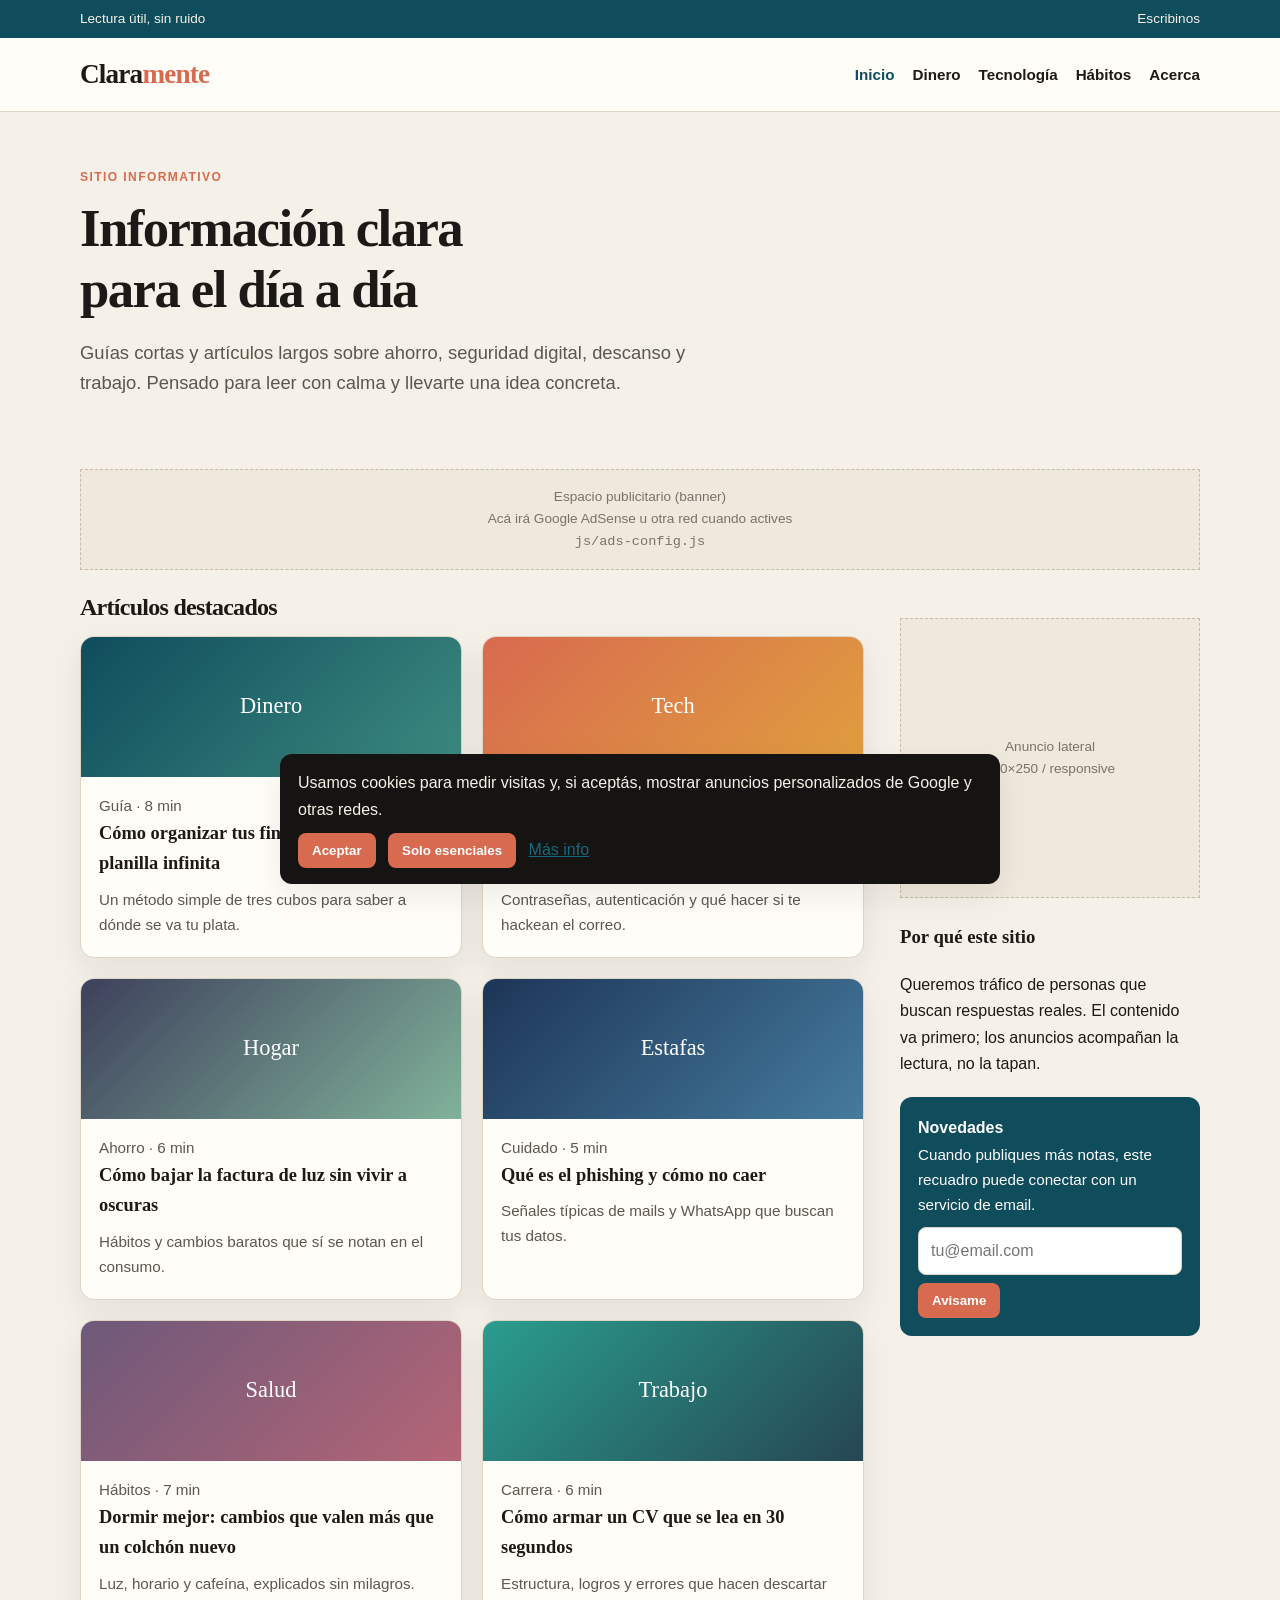
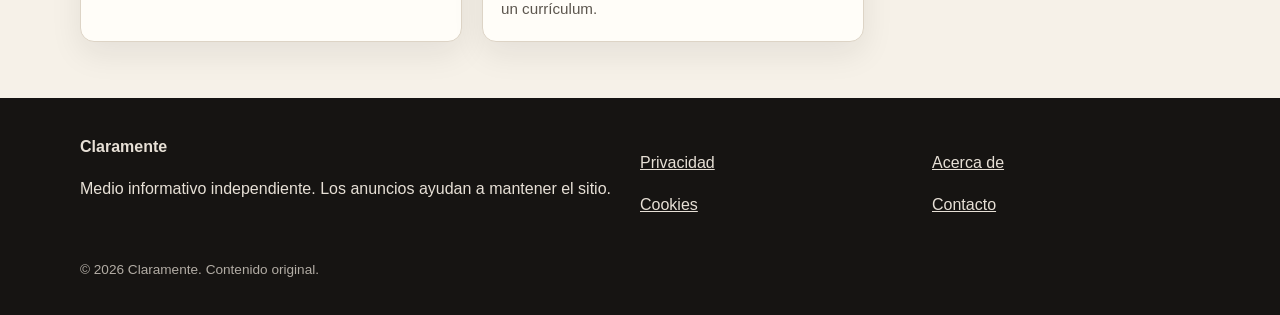
<file: sitio-informativo/index.html>
<!DOCTYPE html>
<html lang="es">
<head>
  <meta charset="UTF-8">
  <meta name="viewport" content="width=device-width, initial-scale=1">
  <title>Claramente — Guías claras para decidir mejor</title>
  <meta name="description" content="Artículos prácticos sobre dinero, tecnología, salud cotidiana y trámites. Información clara, sin relleno, para leer y aplicar.">
  <link rel="canonical" href="https://misitiocom.netlify.app/">
  <meta property="og:title" content="Claramente — Guías claras para decidir mejor">
  <meta property="og:description" content="Información útil para el día a día: ahorro, seguridad digital, descanso y trabajo.">
  <meta property="og:type" content="website">
  <meta property="og:image" content="https://misitiocom.netlify.app/img/og-image.png">
  <link rel="icon" href="favicon.svg" type="image/svg+xml">
  <link rel="stylesheet" href="css/styles.css">
  <script type="application/ld+json">
  {
    "@context": "https://schema.org",
    "@type": "WebSite",
    "name": "Claramente",
    "url": "https://misitiocom.netlify.app/",
    "description": "Sitio informativo con guías prácticas en español."
  }
  </script>
</head>
<body>
  <a class="skip" href="#contenido">Saltar al contenido</a>
  <div class="topbar">
    <div class="wrap">
      <span>Lectura útil, sin ruido</span>
      <a href="contacto.html">Escribinos</a>
    </div>
  </div>
  <header class="site-header">
    <div class="wrap header-inner">
      <a class="logo" href="index.html">Clara<span>mente</span></a>
      <nav aria-label="Principal">
        <ul>
          <li><a href="index.html" aria-current="page">Inicio</a></li>
          <li><a href="articulos/finanzas-personales.html">Dinero</a></li>
          <li><a href="articulos/proteger-cuentas.html">Tecnología</a></li>
          <li><a href="articulos/dormir-mejor.html">Hábitos</a></li>
          <li><a href="acerca.html">Acerca</a></li>
        </ul>
      </nav>
    </div>
  </header>

  <main id="contenido">
    <section class="hero wrap">
      <p class="kicker">Sitio informativo</p>
      <h1>Información clara para el día a día</h1>
      <p class="lead">Guías cortas y artículos largos sobre ahorro, seguridad digital, descanso y trabajo. Pensado para leer con calma y llevarte una idea concreta.</p>
    </section>

    <div class="wrap">
      <div class="ad-slot leader" data-ad-placeholder data-ad-slot="0000000001" data-ad-format="horizontal">
        Espacio publicitario (banner)<br>
        Acá irá Google AdSense u otra red cuando actives <code>js/ads-config.js</code>
      </div>
    </div>

    <div class="wrap layout">
      <section>
        <h2 class="page-title">Artículos destacados</h2>
        <div class="cards">
          <a class="card" href="articulos/finanzas-personales.html">
            <div class="thumb t1">Dinero</div>
            <div class="body">
              <p class="meta">Guía · 8 min</p>
              <h3>Cómo organizar tus finanzas personales sin planilla infinita</h3>
              <p>Un método simple de tres cubos para saber a dónde se va tu plata.</p>
            </div>
          </a>
          <a class="card" href="articulos/proteger-cuentas.html">
            <div class="thumb t2">Tech</div>
            <div class="body">
              <p class="meta">Seguridad · 7 min</p>
              <h3>Cómo proteger tus cuentas online en 20 minutos</h3>
              <p>Contraseñas, autenticación y qué hacer si te hackean el correo.</p>
            </div>
          </a>
          <a class="card" href="articulos/ahorrar-luz.html">
            <div class="thumb t3">Hogar</div>
            <div class="body">
              <p class="meta">Ahorro · 6 min</p>
              <h3>Cómo bajar la factura de luz sin vivir a oscuras</h3>
              <p>Hábitos y cambios baratos que sí se notan en el consumo.</p>
            </div>
          </a>
          <a class="card" href="articulos/phishing.html">
            <div class="thumb t4">Estafas</div>
            <div class="body">
              <p class="meta">Cuidado · 5 min</p>
              <h3>Qué es el phishing y cómo no caer</h3>
              <p>Señales típicas de mails y WhatsApp que buscan tus datos.</p>
            </div>
          </a>
          <a class="card" href="articulos/dormir-mejor.html">
            <div class="thumb t5">Salud</div>
            <div class="body">
              <p class="meta">Hábitos · 7 min</p>
              <h3>Dormir mejor: cambios que valen más que un colchón nuevo</h3>
              <p>Luz, horario y cafeína, explicados sin milagros.</p>
            </div>
          </a>
          <a class="card" href="articulos/cv-destacado.html">
            <div class="thumb t6">Trabajo</div>
            <div class="body">
              <p class="meta">Carrera · 6 min</p>
              <h3>Cómo armar un CV que se lea en 30 segundos</h3>
              <p>Estructura, logros y errores que hacen descartar un currículum.</p>
            </div>
          </a>
        </div>
      </section>

      <aside class="sidebar">
        <div class="ad-slot sidebar" data-ad-placeholder data-ad-slot="0000000002" data-ad-format="rectangle">
          Anuncio lateral<br>300×250 / responsive
        </div>
        <h3>Por qué este sitio</h3>
        <p>Queremos tráfico de personas que buscan respuestas reales. El contenido va primero; los anuncios acompañan la lectura, no la tapan.</p>
        <div class="newsletter">
          <strong>Novedades</strong>
          <p>Cuando publiques más notas, este recuadro puede conectar con un servicio de email.</p>
          <form id="newsletter-form">
            <input type="email" required placeholder="tu@email.com" aria-label="Email">
            <button type="submit">Avisame</button>
          </form>
          <p id="news-ok" hidden>Listo. En producción esto se conecta a un proveedor de newsletter.</p>
        </div>
      </aside>
    </div>
  </main>

  <footer class="site-footer">
    <div class="wrap footer-grid">
      <div>
        <strong>Claramente</strong>
        <p>Medio informativo independiente. Los anuncios ayudan a mantener el sitio.</p>
      </div>
      <div>
        <p><a href="privacidad.html">Privacidad</a></p>
        <p><a href="cookies.html">Cookies</a></p>
      </div>
      <div>
        <p><a href="acerca.html">Acerca de</a></p>
        <p><a href="contacto.html">Contacto</a></p>
      </div>
    </div>
    <p class="wrap legal">© 2026 Claramente. Contenido original.</p>
  </footer>

  <div class="cookie" id="cookie-banner" role="dialog" aria-label="Cookies">
    Usamos cookies para medir visitas y, si aceptás, mostrar anuncios personalizados de Google y otras redes.
    <div>
      <button class="btn" id="cookie-accept" type="button">Aceptar</button>
      <button class="btn" id="cookie-reject" type="button">Solo esenciales</button>
      <a href="cookies.html">Más info</a>
    </div>
  </div>
  <script src="js/ads-config.js"></script>
  <script src="js/main.js"></script>
</body>
</html>
</file>
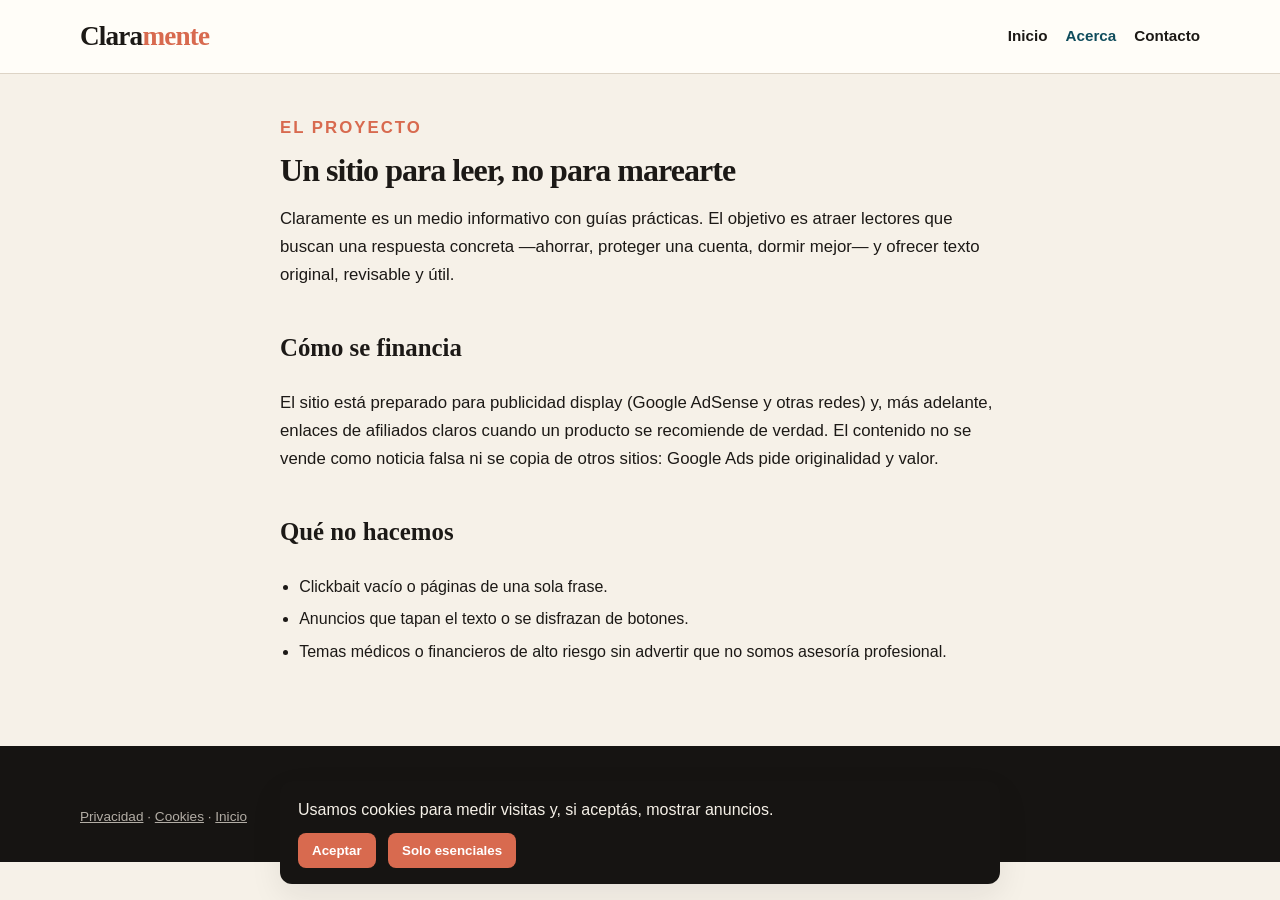
<file: sitio-informativo/acerca.html>
<!DOCTYPE html>
<html lang="es">
<head>
  <meta charset="UTF-8">
  <meta name="viewport" content="width=device-width, initial-scale=1">
  <title>Acerca de Claramente</title>
  <meta name="description" content="Qué es Claramente, cómo elegimos los temas y cómo se financia el sitio.">
  <link rel="canonical" href="https://misitiocom.netlify.app/acerca.html">
  <meta property="og:title" content="Acerca de Claramente">
  <meta property="og:description" content="Qué es Claramente, cómo elegimos los temas y cómo se financia el sitio.">
  <meta property="og:type" content="website">
  <meta property="og:url" content="https://misitiocom.netlify.app/acerca.html">
  <meta property="og:site_name" content="Claramente">
  <meta property="og:image" content="https://misitiocom.netlify.app/img/og-image.png">
  <link rel="icon" href="favicon.svg" type="image/svg+xml">
  <link rel="stylesheet" href="css/styles.css">
</head>
<body>
  <header class="site-header">
    <div class="wrap header-inner">
      <a class="logo" href="index.html">Clara<span>mente</span></a>
      <nav aria-label="Principal">
        <ul>
          <li><a href="index.html">Inicio</a></li>
          <li><a href="acerca.html" aria-current="page">Acerca</a></li>
          <li><a href="contacto.html">Contacto</a></li>
        </ul>
      </nav>
    </div>
  </header>
  <main class="wrap prose" style="padding: 40px 0 64px; max-width: 720px;">
    <p class="kicker">El proyecto</p>
    <h1 class="page-title">Un sitio para leer, no para marearte</h1>
    <p>Claramente es un medio informativo con guías prácticas. El objetivo es atraer lectores que buscan una respuesta concreta —ahorrar, proteger una cuenta, dormir mejor— y ofrecer texto original, revisable y útil.</p>
    <h2>Cómo se financia</h2>
    <p>El sitio está preparado para publicidad display (Google AdSense y otras redes) y, más adelante, enlaces de afiliados claros cuando un producto se recomiende de verdad. El contenido no se vende como noticia falsa ni se copia de otros sitios: Google Ads pide originalidad y valor.</p>
    <h2>Qué no hacemos</h2>
    <ul>
      <li>Clickbait vacío o páginas de una sola frase.</li>
      <li>Anuncios que tapan el texto o se disfrazan de botones.</li>
      <li>Temas médicos o financieros de alto riesgo sin advertir que no somos asesoría profesional.</li>
    </ul>
  </main>
  <footer class="site-footer">
    <p class="wrap legal"><a href="privacidad.html">Privacidad</a> · <a href="cookies.html">Cookies</a> · <a href="index.html">Inicio</a></p>
  </footer>
  <div class="cookie" id="cookie-banner" role="dialog" aria-label="Cookies">
    Usamos cookies para medir visitas y, si aceptás, mostrar anuncios.
    <div>
      <button class="btn" id="cookie-accept" type="button">Aceptar</button>
      <button class="btn" id="cookie-reject" type="button">Solo esenciales</button>
    </div>
  </div>
  <script src="js/ads-config.js"></script>
  <script src="js/main.js"></script>
</body>
</html>
</file>
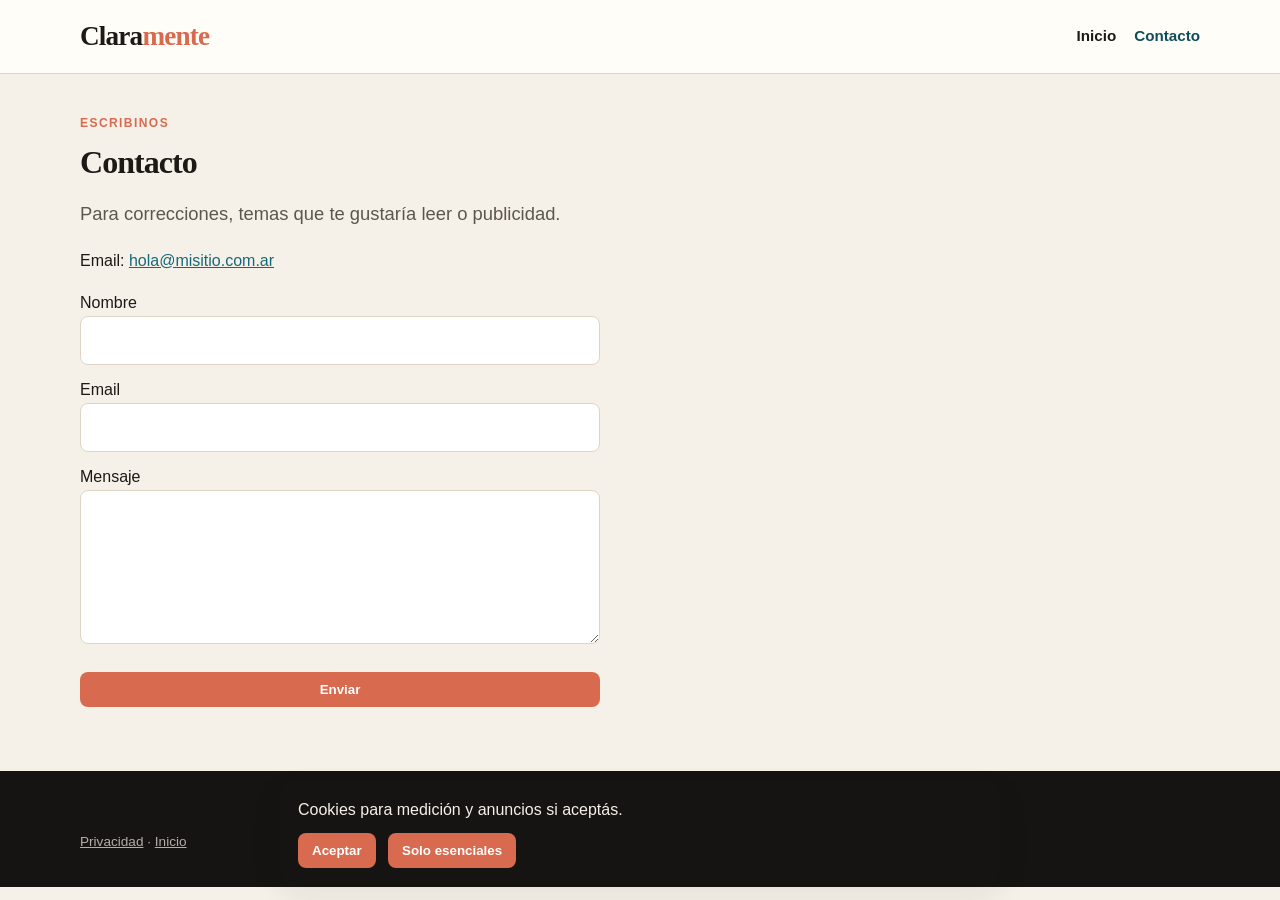
<file: sitio-informativo/contacto.html>
<!DOCTYPE html>
<html lang="es">
<head>
  <meta charset="UTF-8">
  <meta name="viewport" content="width=device-width, initial-scale=1">
  <title>Contacto — Claramente</title>
  <meta name="description" content="Contacto para lectores, correcciones y consultas comerciales de publicidad.">
  <link rel="canonical" href="https://misitiocom.netlify.app/contacto.html">
  <meta property="og:title" content="Contacto — Claramente">
  <meta property="og:description" content="Contacto para lectores, correcciones y consultas comerciales de publicidad.">
  <meta property="og:type" content="website">
  <meta property="og:url" content="https://misitiocom.netlify.app/contacto.html">
  <meta property="og:site_name" content="Claramente">
  <meta property="og:image" content="https://misitiocom.netlify.app/img/og-image.png">
  <link rel="icon" href="favicon.svg" type="image/svg+xml">
  <link rel="stylesheet" href="css/styles.css">
</head>
<body>
  <header class="site-header">
    <div class="wrap header-inner">
      <a class="logo" href="index.html">Clara<span>mente</span></a>
      <nav>
        <ul>
          <li><a href="index.html">Inicio</a></li>
          <li><a href="contacto.html" aria-current="page">Contacto</a></li>
        </ul>
      </nav>
    </div>
  </header>
  <main class="wrap" style="padding: 40px 0 64px;">
    <p class="kicker">Escribinos</p>
    <h1 class="page-title">Contacto</h1>
    <p class="lead">Para correcciones, temas que te gustaría leer o publicidad.</p>
    <p>Email: <a href="mailto:hola@misitio.com.ar">hola@misitio.com.ar</a></p>
    <!-- Formulario conectado a Formspree (nazabj123@gmail.com).
         Los mensajes llegan por email; panel: https://formspree.io/dashboard -->
    <form class="form" id="contacto-form" action="https://formspree.io/f/xqpaovep" method="POST">
      <label>Nombre <input name="nombre" required></label>
      <label>Email <input type="email" name="email" required></label>
      <label>Mensaje <textarea name="mensaje" rows="5" required></textarea></label>
      <input type="hidden" name="_subject" value="Nuevo mensaje desde el sitio Claramente">
      <button class="btn" type="submit">Enviar</button>
      <p id="form-ok" hidden>Listo. Si ves este mensaje, el formulario está conectado.</p>
      <p id="form-error" hidden>No se pudo enviar. Probá de nuevo o escribinos a hola@misitio.com.ar</p>
    </form>
  </main>
  <footer class="site-footer">
    <p class="wrap legal"><a href="privacidad.html">Privacidad</a> · <a href="index.html">Inicio</a></p>
  </footer>
  <div class="cookie" id="cookie-banner">
    Cookies para medición y anuncios si aceptás.
    <div>
      <button class="btn" id="cookie-accept" type="button">Aceptar</button>
      <button class="btn" id="cookie-reject" type="button">Solo esenciales</button>
    </div>
  </div>
  <script src="js/ads-config.js"></script>
  <script src="js/main.js"></script>
</body>
</html>
</file>
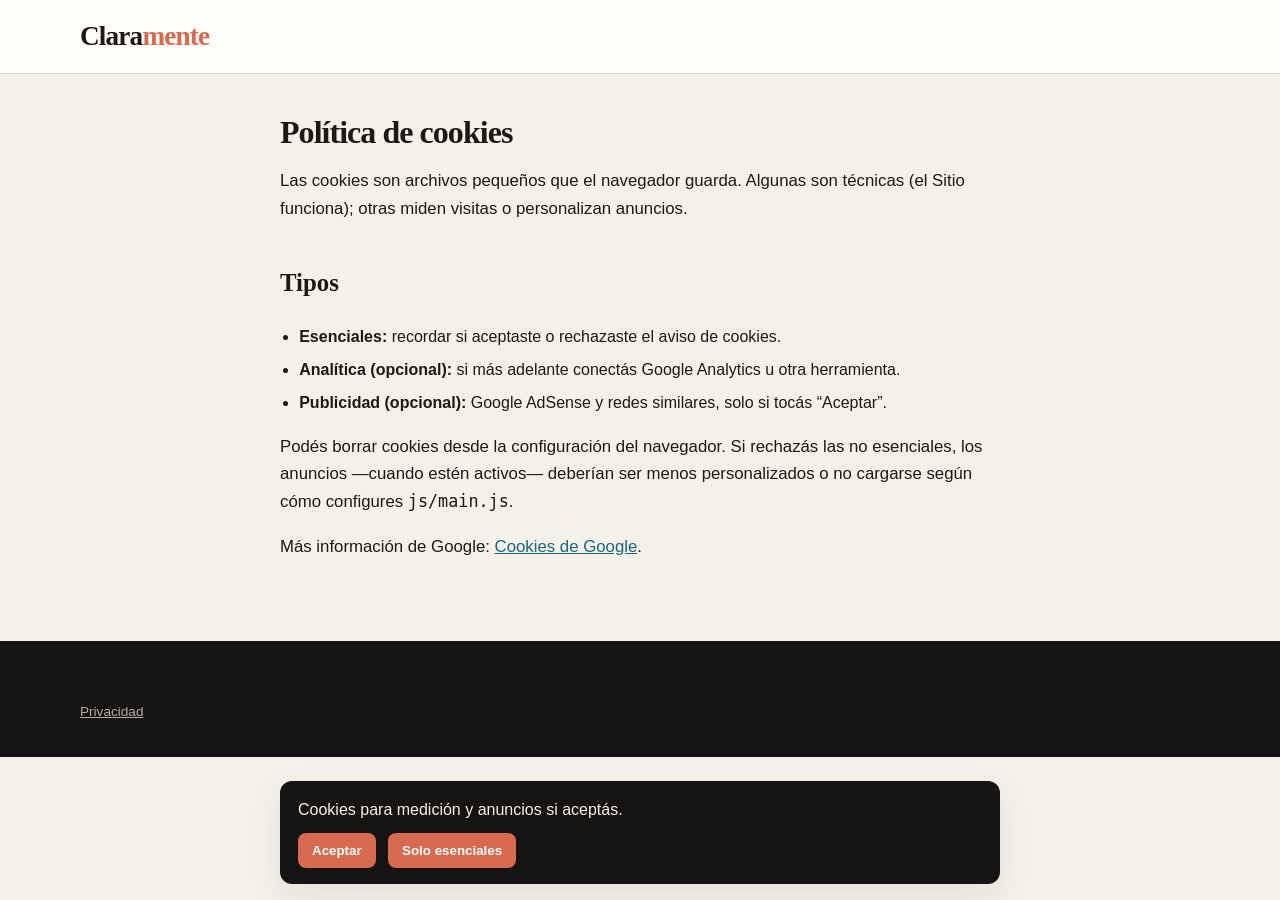
<file: sitio-informativo/cookies.html>
<!DOCTYPE html>
<html lang="es">
<head>
  <meta charset="UTF-8">
  <meta name="viewport" content="width=device-width, initial-scale=1">
  <title>Cookies — Claramente</title>
  <meta name="description" content="Qué cookies usa este sitio y cómo gestionarlas.">
  <link rel="canonical" href="https://misitiocom.netlify.app/cookies.html">
  <meta property="og:title" content="Cookies — Claramente">
  <meta property="og:description" content="Qué cookies usa este sitio y cómo gestionarlas.">
  <meta property="og:type" content="website">
  <meta property="og:url" content="https://misitiocom.netlify.app/cookies.html">
  <meta property="og:site_name" content="Claramente">
  <meta property="og:image" content="https://misitiocom.netlify.app/img/og-image.png">
  <link rel="icon" href="favicon.svg" type="image/svg+xml">
  <link rel="stylesheet" href="css/styles.css">
</head>
<body>
  <header class="site-header">
    <div class="wrap header-inner">
      <a class="logo" href="index.html">Clara<span>mente</span></a>
    </div>
  </header>
  <main class="wrap prose" style="padding: 40px 0 64px; max-width: 720px;">
    <h1 class="page-title">Política de cookies</h1>
    <p>Las cookies son archivos pequeños que el navegador guarda. Algunas son técnicas (el Sitio funciona); otras miden visitas o personalizan anuncios.</p>
    <h2>Tipos</h2>
    <ul>
      <li><strong>Esenciales:</strong> recordar si aceptaste o rechazaste el aviso de cookies.</li>
      <li><strong>Analítica (opcional):</strong> si más adelante conectás Google Analytics u otra herramienta.</li>
      <li><strong>Publicidad (opcional):</strong> Google AdSense y redes similares, solo si tocás “Aceptar”.</li>
    </ul>
    <p>Podés borrar cookies desde la configuración del navegador. Si rechazás las no esenciales, los anuncios —cuando estén activos— deberían ser menos personalizados o no cargarse según cómo configures <code>js/main.js</code>.</p>
    <p>Más información de Google: <a href="https://policies.google.com/technologies/cookies" rel="noopener">Cookies de Google</a>.</p>
  </main>
  <footer class="site-footer"><p class="wrap legal"><a href="privacidad.html">Privacidad</a></p></footer>
  <div class="cookie" id="cookie-banner">
    Cookies para medición y anuncios si aceptás.
    <div>
      <button class="btn" id="cookie-accept" type="button">Aceptar</button>
      <button class="btn" id="cookie-reject" type="button">Solo esenciales</button>
    </div>
  </div>
  <script src="js/ads-config.js"></script>
  <script src="js/main.js"></script>
</body>
</html>
</file>
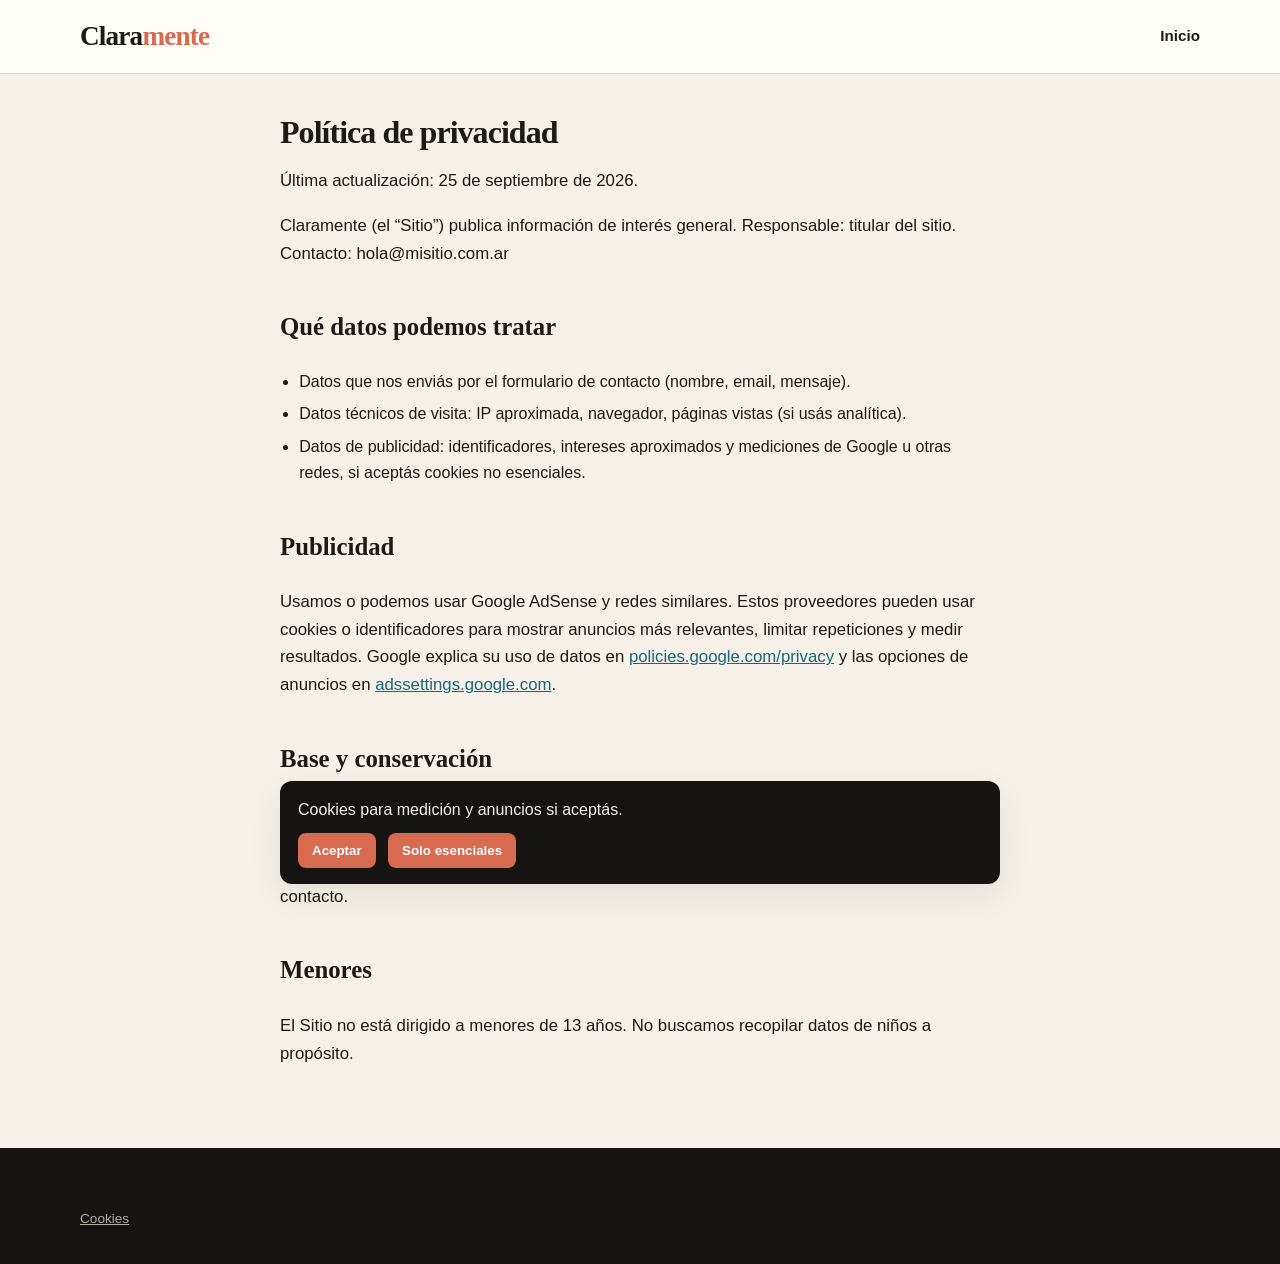
<file: sitio-informativo/privacidad.html>
<!DOCTYPE html>
<html lang="es">
<head>
  <meta charset="UTF-8">
  <meta name="viewport" content="width=device-width, initial-scale=1">
  <title>Privacidad — Claramente</title>
  <meta name="description" content="Política de privacidad: datos, anuncios y cookies.">
  <link rel="canonical" href="https://misitiocom.netlify.app/privacidad.html">
  <meta property="og:title" content="Privacidad — Claramente">
  <meta property="og:description" content="Política de privacidad: datos, anuncios y cookies.">
  <meta property="og:type" content="website">
  <meta property="og:url" content="https://misitiocom.netlify.app/privacidad.html">
  <meta property="og:site_name" content="Claramente">
  <meta property="og:image" content="https://misitiocom.netlify.app/img/og-image.png">
  <link rel="icon" href="favicon.svg" type="image/svg+xml">
  <link rel="stylesheet" href="css/styles.css">
</head>
<body>
  <header class="site-header">
    <div class="wrap header-inner">
      <a class="logo" href="index.html">Clara<span>mente</span></a>
      <nav><ul><li><a href="index.html">Inicio</a></li></ul></nav>
    </div>
  </header>
  <main class="wrap prose" style="padding: 40px 0 64px; max-width: 720px;">
    <h1 class="page-title">Política de privacidad</h1>
    <p>Última actualización: 25 de septiembre de 2026.</p>
    <p>Claramente (el “Sitio”) publica información de interés general. Responsable: titular del sitio. Contacto: hola@misitio.com.ar</p>
    <h2>Qué datos podemos tratar</h2>
    <ul>
      <li>Datos que nos enviás por el formulario de contacto (nombre, email, mensaje).</li>
      <li>Datos técnicos de visita: IP aproximada, navegador, páginas vistas (si usás analítica).</li>
      <li>Datos de publicidad: identificadores, intereses aproximados y mediciones de Google u otras redes, si aceptás cookies no esenciales.</li>
    </ul>
    <h2>Publicidad</h2>
    <p>Usamos o podemos usar Google AdSense y redes similares. Estos proveedores pueden usar cookies o identificadores para mostrar anuncios más relevantes, limitar repeticiones y medir resultados. Google explica su uso de datos en <a href="https://policies.google.com/privacy" rel="noopener">policies.google.com/privacy</a> y las opciones de anuncios en <a href="https://adssettings.google.com" rel="noopener">adssettings.google.com</a>.</p>
    <h2>Base y conservación</h2>
    <p>Tratamos datos para operar el Sitio, responder consultas y, con tu consentimiento cuando corresponda, personalizar anuncios. Los mensajes de contacto se conservan el tiempo necesario para responder. Podés pedir acceso, corrección o borrado escribiendo al correo de contacto.</p>
    <h2>Menores</h2>
    <p>El Sitio no está dirigido a menores de 13 años. No buscamos recopilar datos de niños a propósito.</p>
  </main>
  <footer class="site-footer"><p class="wrap legal"><a href="cookies.html">Cookies</a></p></footer>
  <div class="cookie" id="cookie-banner">
    Cookies para medición y anuncios si aceptás.
    <div>
      <button class="btn" id="cookie-accept" type="button">Aceptar</button>
      <button class="btn" id="cookie-reject" type="button">Solo esenciales</button>
    </div>
  </div>
  <script src="js/ads-config.js"></script>
  <script src="js/main.js"></script>
</body>
</html>
</file>
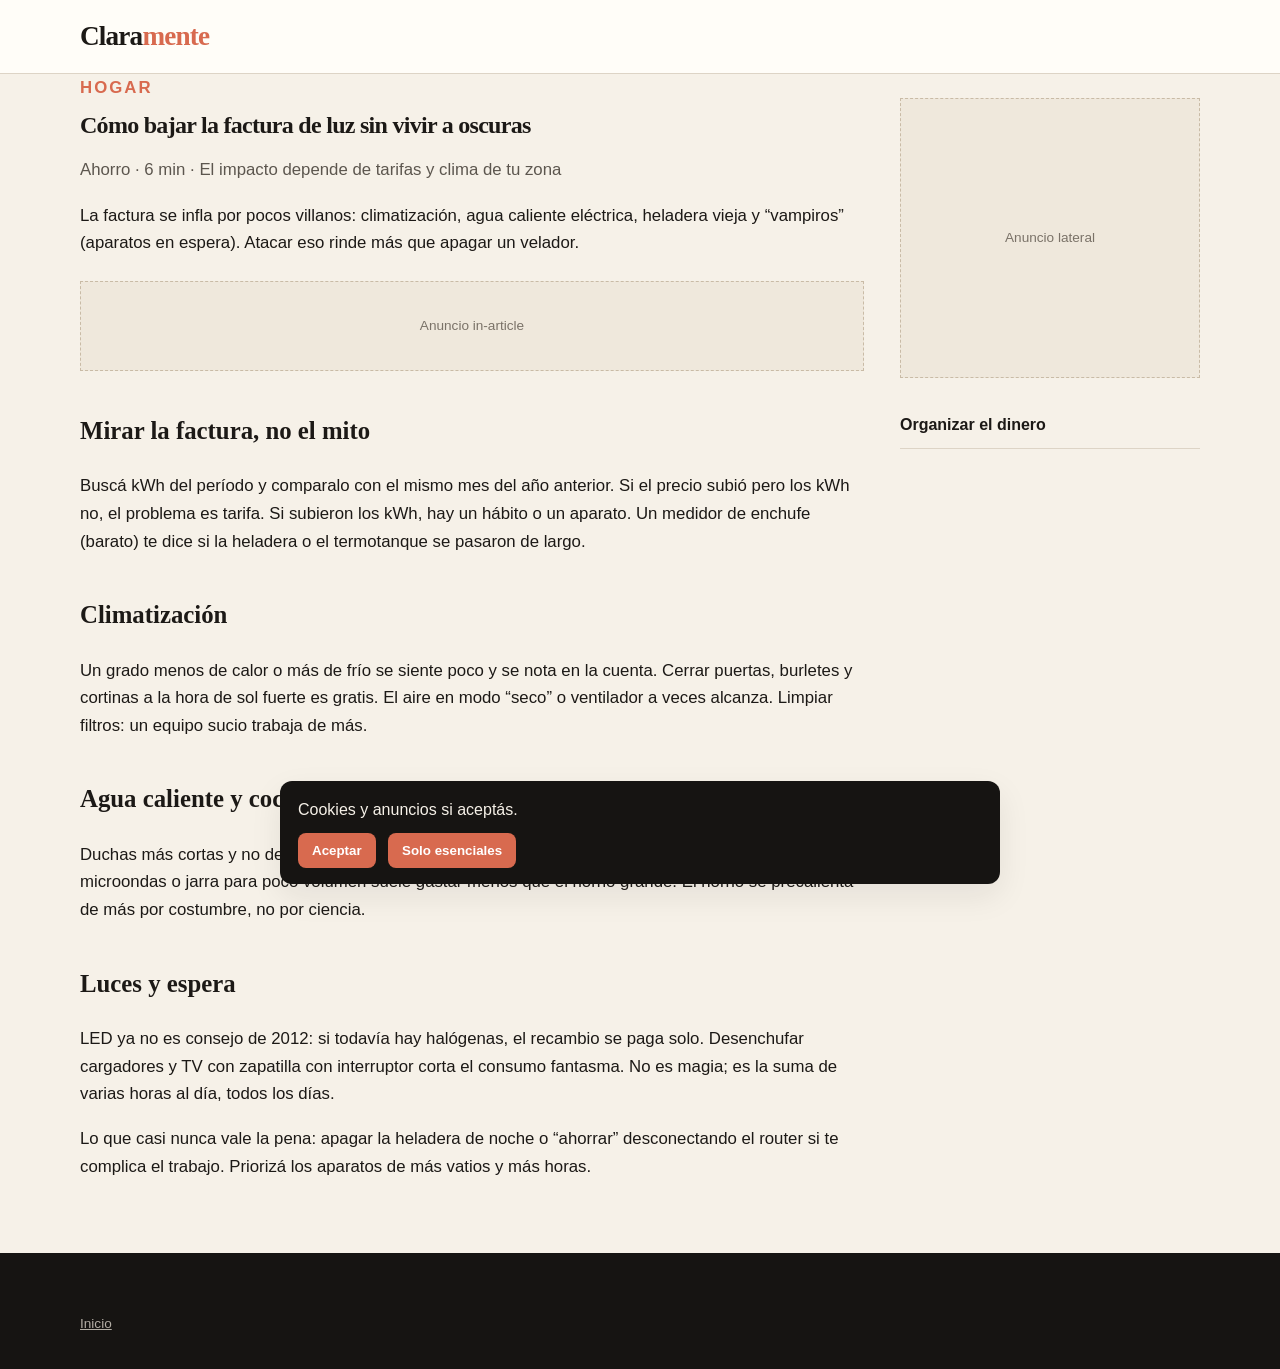
<file: sitio-informativo/articulos/ahorrar-luz.html>
<!DOCTYPE html>
<html lang="es">
<head>
  <meta charset="UTF-8">
  <meta name="viewport" content="width=device-width, initial-scale=1">
  <title>Cómo bajar la factura de luz — Claramente</title>
  <meta name="description" content="Hábitos y cambios baratos para reducir el consumo eléctrico en casa.">
  <link rel="canonical" href="https://misitiocom.netlify.app/articulos/ahorrar-luz.html">
  <meta property="og:title" content="Cómo bajar la factura de luz sin vivir a oscuras — Claramente">
  <meta property="og:description" content="Hábitos y cambios baratos para reducir el consumo eléctrico en casa.">
  <meta property="og:type" content="article">
  <meta property="og:url" content="https://misitiocom.netlify.app/articulos/ahorrar-luz.html">
  <meta property="og:site_name" content="Claramente">
  <meta property="og:image" content="https://misitiocom.netlify.app/img/og-image.png">
  <script type="application/ld+json">
  {
    "@context": "https://schema.org",
    "@type": "Article",
    "headline": "Cómo bajar la factura de luz sin vivir a oscuras",
    "description": "Hábitos y cambios baratos para reducir el consumo eléctrico en casa.",
    "url": "https://misitiocom.netlify.app/articulos/ahorrar-luz.html",
    "inLanguage": "es",
    "publisher": { "@type": "Organization", "name": "Claramente", "url": "https://misitiocom.netlify.app/" },
    "mainEntityOfPage": { "@type": "WebPage", "@id": "https://misitiocom.netlify.app/articulos/ahorrar-luz.html" }
  }
  </script>
  <link rel="icon" href="../favicon.svg" type="image/svg+xml">
  <link rel="stylesheet" href="../css/styles.css">
</head>
<body>
  <header class="site-header">
    <div class="wrap header-inner">
      <a class="logo" href="../index.html">Clara<span>mente</span></a>
    </div>
  </header>
  <main class="wrap layout">
    <article class="prose">
      <p class="kicker">Hogar</p>
      <h1>Cómo bajar la factura de luz sin vivir a oscuras</h1>
      <p class="meta">Ahorro · 6 min · El impacto depende de tarifas y clima de tu zona</p>
      <p>La factura se infla por pocos villanos: climatización, agua caliente eléctrica, heladera vieja y “vampiros” (aparatos en espera). Atacar eso rinde más que apagar un velador.</p>
      <div class="ad-slot" data-ad-placeholder data-ad-slot="0000000003">Anuncio in-article</div>
      <h2>Mirar la factura, no el mito</h2>
      <p>Buscá kWh del período y comparalo con el mismo mes del año anterior. Si el precio subió pero los kWh no, el problema es tarifa. Si subieron los kWh, hay un hábito o un aparato. Un medidor de enchufe (barato) te dice si la heladera o el termotanque se pasaron de largo.</p>
      <h2>Climatización</h2>
      <p>Un grado menos de calor o más de frío se siente poco y se nota en la cuenta. Cerrar puertas, burletes y cortinas a la hora de sol fuerte es gratis. El aire en modo “seco” o ventilador a veces alcanza. Limpiar filtros: un equipo sucio trabaja de más.</p>
      <h2>Agua caliente y cocina</h2>
      <p>Duchas más cortas y no dejar el termotanque al máximo si podés regularlo. Tapar ollas y usar microondas o jarra para poco volumen suele gastar menos que el horno grande. El horno se precalienta de más por costumbre, no por ciencia.</p>
      <h2>Luces y espera</h2>
      <p>LED ya no es consejo de 2012: si todavía hay halógenas, el recambio se paga solo. Desenchufar cargadores y TV con zapatilla con interruptor corta el consumo fantasma. No es magia; es la suma de varias horas al día, todos los días.</p>
      <p>Lo que casi nunca vale la pena: apagar la heladera de noche o “ahorrar” desconectando el router si te complica el trabajo. Priorizá los aparatos de más vatios y más horas.</p>
    </article>
    <aside class="sidebar">
      <div class="ad-slot sidebar" data-ad-placeholder data-ad-slot="0000000002">Anuncio lateral</div>
      <div class="related"><a href="finanzas-personales.html">Organizar el dinero</a></div>
    </aside>
  </main>
  <footer class="site-footer"><p class="wrap legal"><a href="../index.html">Inicio</a></p></footer>
  <div class="cookie" id="cookie-banner">Cookies y anuncios si aceptás.
    <div><button class="btn" id="cookie-accept" type="button">Aceptar</button>
    <button class="btn" id="cookie-reject" type="button">Solo esenciales</button></div>
  </div>
  <script src="../js/ads-config.js"></script>
  <script src="../js/main.js"></script>
</body>
</html>
</file>
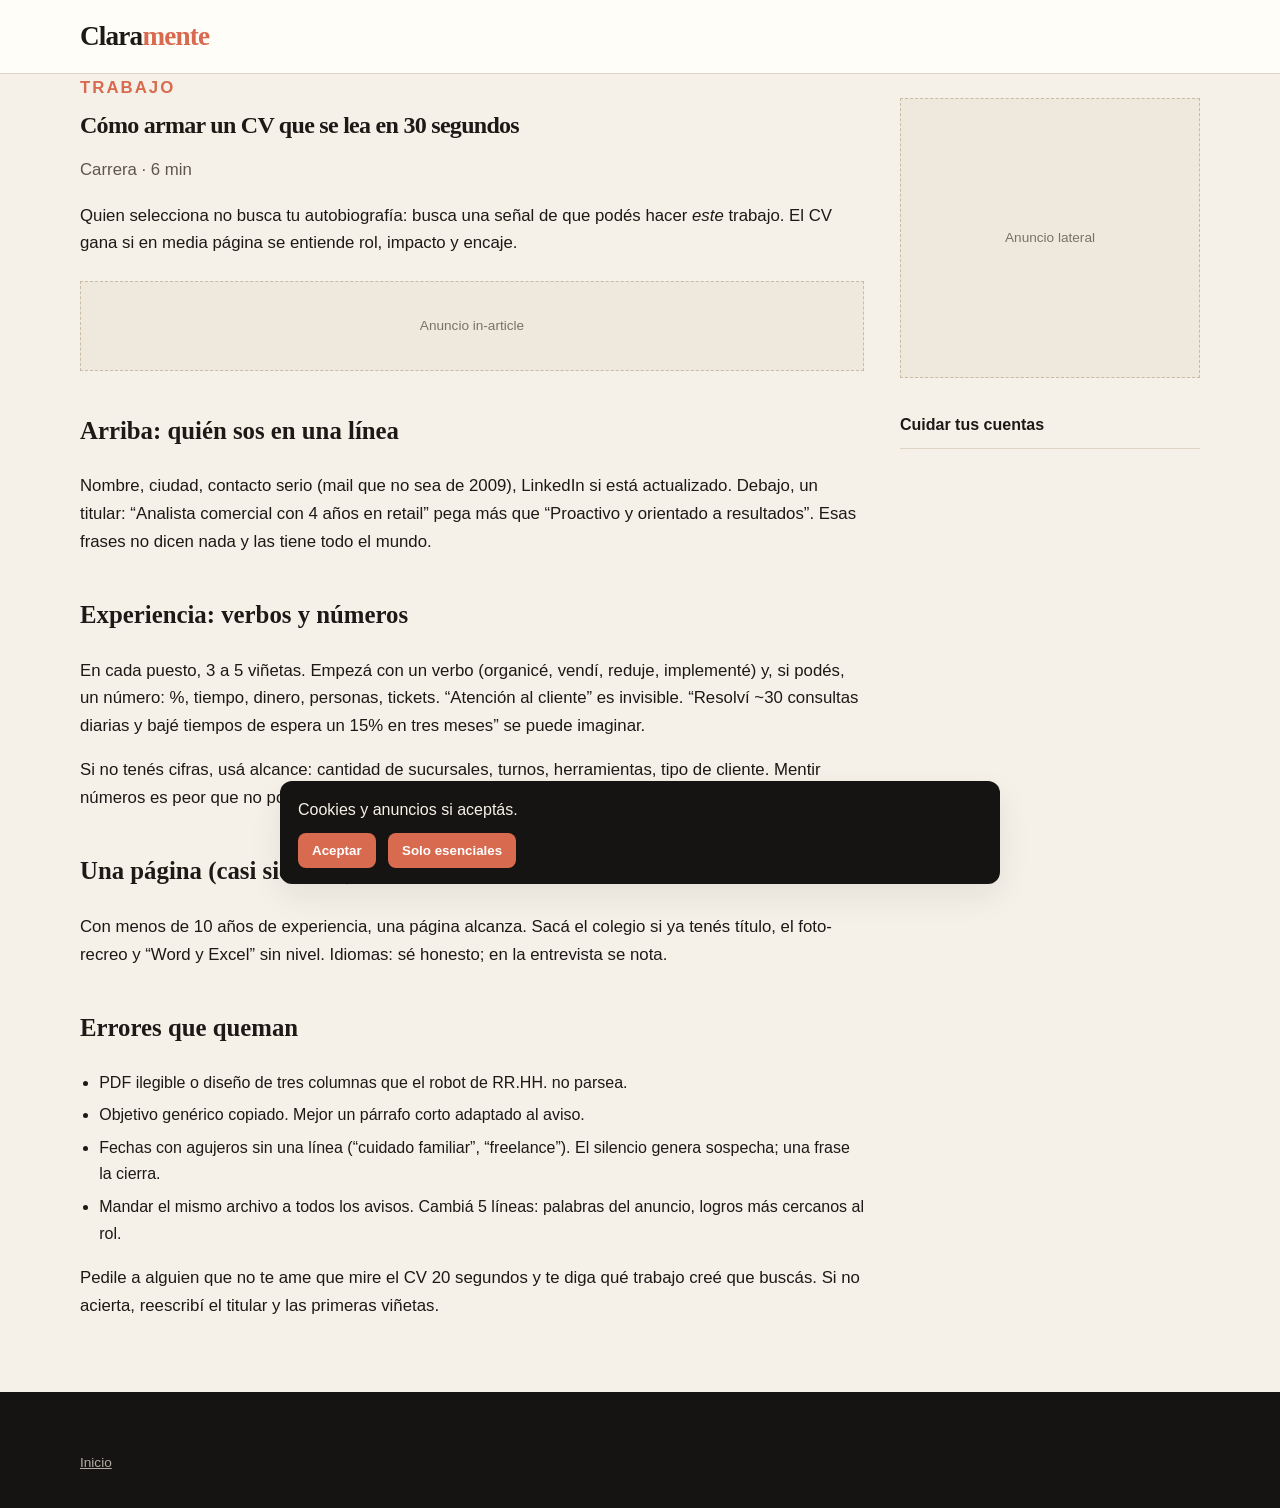
<file: sitio-informativo/articulos/cv-destacado.html>
<!DOCTYPE html>
<html lang="es">
<head>
  <meta charset="UTF-8">
  <meta name="viewport" content="width=device-width, initial-scale=1">
  <title>Cómo armar un CV que se lea en 30 segundos — Claramente</title>
  <meta name="description" content="Estructura, logros medibles y errores que hacen descartar un currículum.">
  <link rel="canonical" href="https://misitiocom.netlify.app/articulos/cv-destacado.html">
  <meta property="og:title" content="Cómo armar un CV que se lea en 30 segundos — Claramente">
  <meta property="og:description" content="Estructura, logros medibles y errores que hacen descartar un currículum.">
  <meta property="og:type" content="article">
  <meta property="og:url" content="https://misitiocom.netlify.app/articulos/cv-destacado.html">
  <meta property="og:site_name" content="Claramente">
  <meta property="og:image" content="https://misitiocom.netlify.app/img/og-image.png">
  <script type="application/ld+json">
  {
    "@context": "https://schema.org",
    "@type": "Article",
    "headline": "Cómo armar un CV que se lea en 30 segundos",
    "description": "Estructura, logros medibles y errores que hacen descartar un currículum.",
    "url": "https://misitiocom.netlify.app/articulos/cv-destacado.html",
    "inLanguage": "es",
    "publisher": { "@type": "Organization", "name": "Claramente", "url": "https://misitiocom.netlify.app/" },
    "mainEntityOfPage": { "@type": "WebPage", "@id": "https://misitiocom.netlify.app/articulos/cv-destacado.html" }
  }
  </script>
  <link rel="icon" href="../favicon.svg" type="image/svg+xml">
  <link rel="stylesheet" href="../css/styles.css">
</head>
<body>
  <header class="site-header">
    <div class="wrap header-inner">
      <a class="logo" href="../index.html">Clara<span>mente</span></a>
    </div>
  </header>
  <main class="wrap layout">
    <article class="prose">
      <p class="kicker">Trabajo</p>
      <h1>Cómo armar un CV que se lea en 30 segundos</h1>
      <p class="meta">Carrera · 6 min</p>
      <p>Quien selecciona no busca tu autobiografía: busca una señal de que podés hacer <em>este</em> trabajo. El CV gana si en media página se entiende rol, impacto y encaje.</p>
      <div class="ad-slot" data-ad-placeholder data-ad-slot="0000000003">Anuncio in-article</div>
      <h2>Arriba: quién sos en una línea</h2>
      <p>Nombre, ciudad, contacto serio (mail que no sea de 2009), LinkedIn si está actualizado. Debajo, un titular: “Analista comercial con 4 años en retail” pega más que “Proactivo y orientado a resultados”. Esas frases no dicen nada y las tiene todo el mundo.</p>
      <h2>Experiencia: verbos y números</h2>
      <p>En cada puesto, 3 a 5 viñetas. Empezá con un verbo (organicé, vendí, reduje, implementé) y, si podés, un número: %, tiempo, dinero, personas, tickets. “Atención al cliente” es invisible. “Resolví ~30 consultas diarias y bajé tiempos de espera un 15% en tres meses” se puede imaginar.</p>
      <p>Si no tenés cifras, usá alcance: cantidad de sucursales, turnos, herramientas, tipo de cliente. Mentir números es peor que no ponerlos.</p>
      <h2>Una página (casi siempre)</h2>
      <p>Con menos de 10 años de experiencia, una página alcanza. Sacá el colegio si ya tenés título, el foto-recreo y “Word y Excel” sin nivel. Idiomas: sé honesto; en la entrevista se nota.</p>
      <h2>Errores que queman</h2>
      <ul>
        <li>PDF ilegible o diseño de tres columnas que el robot de RR.HH. no parsea.</li>
        <li>Objetivo genérico copiado. Mejor un párrafo corto adaptado al aviso.</li>
        <li>Fechas con agujeros sin una línea (“cuidado familiar”, “freelance”). El silencio genera sospecha; una frase la cierra.</li>
        <li>Mandar el mismo archivo a todos los avisos. Cambiá 5 líneas: palabras del anuncio, logros más cercanos al rol.</li>
      </ul>
      <p>Pedile a alguien que no te ame que mire el CV 20 segundos y te diga qué trabajo creé que buscás. Si no acierta, reescribí el titular y las primeras viñetas.</p>
    </article>
    <aside class="sidebar">
      <div class="ad-slot sidebar" data-ad-placeholder data-ad-slot="0000000002">Anuncio lateral</div>
      <div class="related"><a href="proteger-cuentas.html">Cuidar tus cuentas</a></div>
    </aside>
  </main>
  <footer class="site-footer"><p class="wrap legal"><a href="../index.html">Inicio</a></p></footer>
  <div class="cookie" id="cookie-banner">Cookies y anuncios si aceptás.
    <div><button class="btn" id="cookie-accept" type="button">Aceptar</button>
    <button class="btn" id="cookie-reject" type="button">Solo esenciales</button></div>
  </div>
  <script src="../js/ads-config.js"></script>
  <script src="../js/main.js"></script>
</body>
</html>
</file>
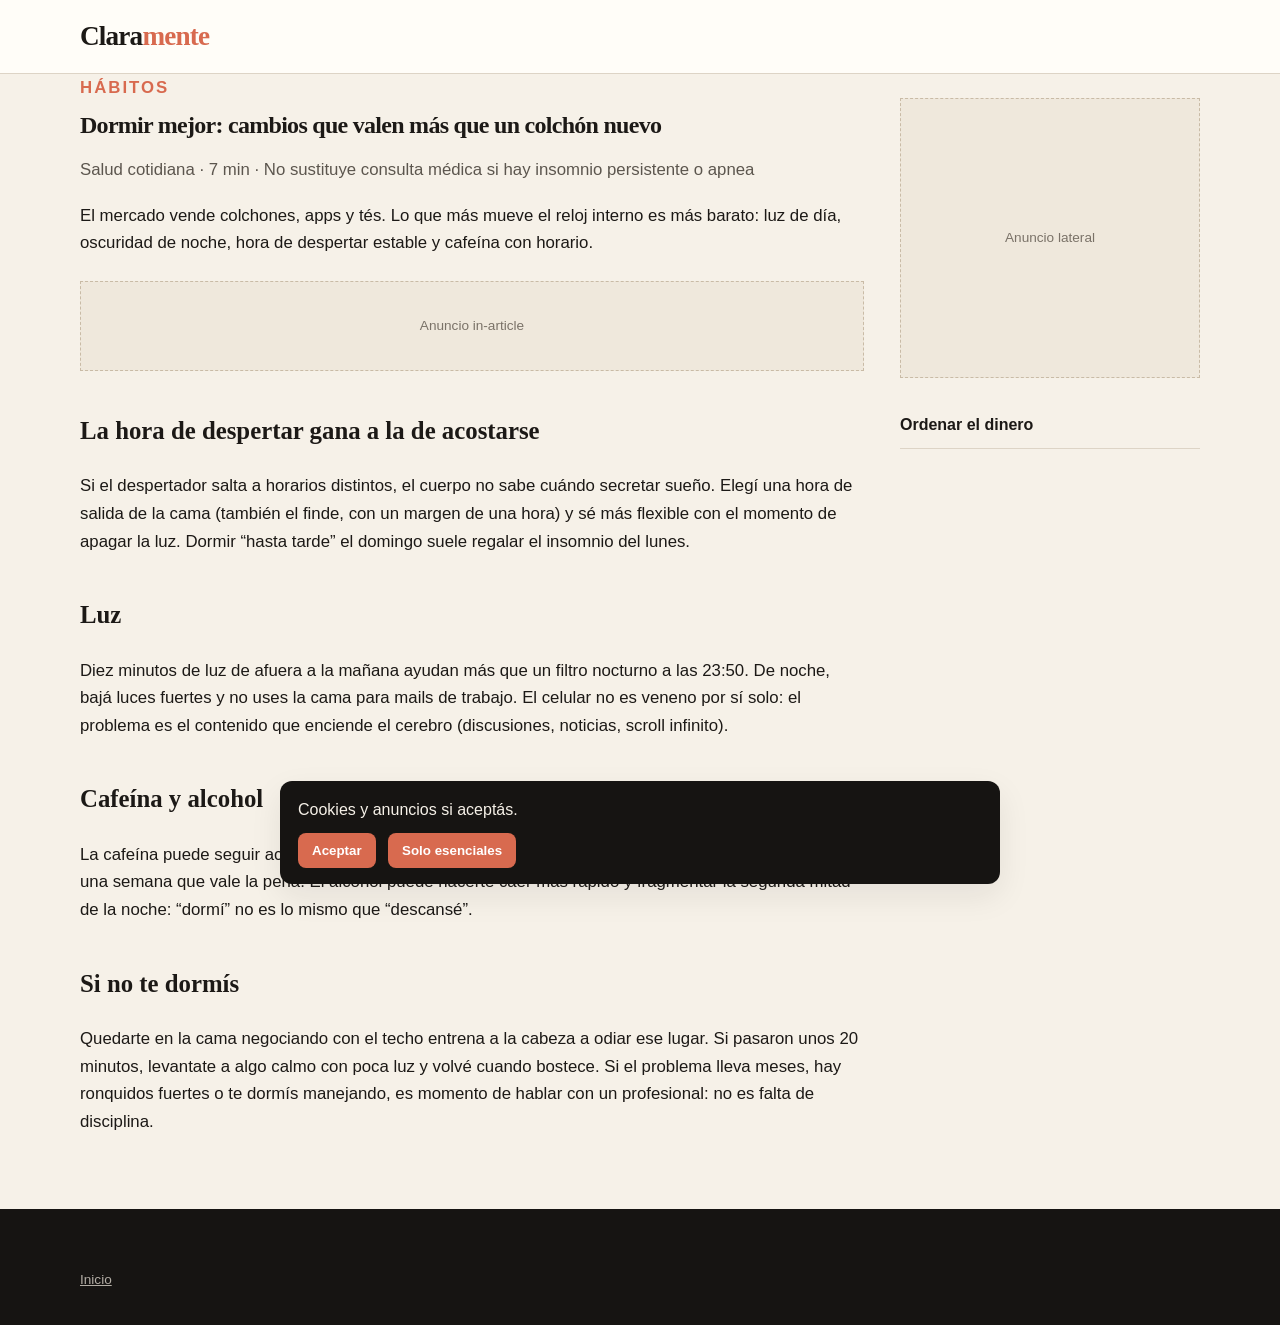
<file: sitio-informativo/articulos/dormir-mejor.html>
<!DOCTYPE html>
<html lang="es">
<head>
  <meta charset="UTF-8">
  <meta name="viewport" content="width=device-width, initial-scale=1">
  <title>Dormir mejor: cambios que sí importan — Claramente</title>
  <meta name="description" content="Luz, horario y cafeína: ajustes realistas para dormir más seguido, sin milagros.">
  <link rel="canonical" href="https://misitiocom.netlify.app/articulos/dormir-mejor.html">
  <meta property="og:title" content="Dormir mejor: cambios que sí importan — Claramente">
  <meta property="og:description" content="Luz, horario y cafeína: ajustes realistas para dormir más seguido, sin milagros.">
  <meta property="og:type" content="article">
  <meta property="og:url" content="https://misitiocom.netlify.app/articulos/dormir-mejor.html">
  <meta property="og:site_name" content="Claramente">
  <meta property="og:image" content="https://misitiocom.netlify.app/img/og-image.png">
  <script type="application/ld+json">
  {
    "@context": "https://schema.org",
    "@type": "Article",
    "headline": "Dormir mejor: cambios que valen más que un colchón nuevo",
    "description": "Luz, horario y cafeína: ajustes realistas para dormir más seguido, sin milagros.",
    "url": "https://misitiocom.netlify.app/articulos/dormir-mejor.html",
    "inLanguage": "es",
    "publisher": { "@type": "Organization", "name": "Claramente", "url": "https://misitiocom.netlify.app/" },
    "mainEntityOfPage": { "@type": "WebPage", "@id": "https://misitiocom.netlify.app/articulos/dormir-mejor.html" }
  }
  </script>
  <link rel="icon" href="../favicon.svg" type="image/svg+xml">
  <link rel="stylesheet" href="../css/styles.css">
</head>
<body>
  <header class="site-header">
    <div class="wrap header-inner">
      <a class="logo" href="../index.html">Clara<span>mente</span></a>
    </div>
  </header>
  <main class="wrap layout">
    <article class="prose">
      <p class="kicker">Hábitos</p>
      <h1>Dormir mejor: cambios que valen más que un colchón nuevo</h1>
      <p class="meta">Salud cotidiana · 7 min · No sustituye consulta médica si hay insomnio persistente o apnea</p>
      <p>El mercado vende colchones, apps y tés. Lo que más mueve el reloj interno es más barato: luz de día, oscuridad de noche, hora de despertar estable y cafeína con horario.</p>
      <div class="ad-slot" data-ad-placeholder data-ad-slot="0000000003">Anuncio in-article</div>
      <h2>La hora de despertar gana a la de acostarse</h2>
      <p>Si el despertador salta a horarios distintos, el cuerpo no sabe cuándo secretar sueño. Elegí una hora de salida de la cama (también el finde, con un margen de una hora) y sé más flexible con el momento de apagar la luz. Dormir “hasta tarde” el domingo suele regalar el insomnio del lunes.</p>
      <h2>Luz</h2>
      <p>Diez minutos de luz de afuera a la mañana ayudan más que un filtro nocturno a las 23:50. De noche, bajá luces fuertes y no uses la cama para mails de trabajo. El celular no es veneno por sí solo: el problema es el contenido que enciende el cerebro (discusiones, noticias, scroll infinito).</p>
      <h2>Cafeína y alcohol</h2>
      <p>La cafeína puede seguir activa seis horas o más. Un corte después de media tarde es un experimento de una semana que vale la pena. El alcohol puede hacerte caer más rápido y fragmentar la segunda mitad de la noche: “dormí” no es lo mismo que “descansé”.</p>
      <h2>Si no te dormís</h2>
      <p>Quedarte en la cama negociando con el techo entrena a la cabeza a odiar ese lugar. Si pasaron unos 20 minutos, levantate a algo calmo con poca luz y volvé cuando bostece. Si el problema lleva meses, hay ronquidos fuertes o te dormís manejando, es momento de hablar con un profesional: no es falta de disciplina.</p>
    </article>
    <aside class="sidebar">
      <div class="ad-slot sidebar" data-ad-placeholder data-ad-slot="0000000002">Anuncio lateral</div>
      <div class="related"><a href="finanzas-personales.html">Ordenar el dinero</a></div>
    </aside>
  </main>
  <footer class="site-footer"><p class="wrap legal"><a href="../index.html">Inicio</a></p></footer>
  <div class="cookie" id="cookie-banner">Cookies y anuncios si aceptás.
    <div><button class="btn" id="cookie-accept" type="button">Aceptar</button>
    <button class="btn" id="cookie-reject" type="button">Solo esenciales</button></div>
  </div>
  <script src="../js/ads-config.js"></script>
  <script src="../js/main.js"></script>
</body>
</html>
</file>
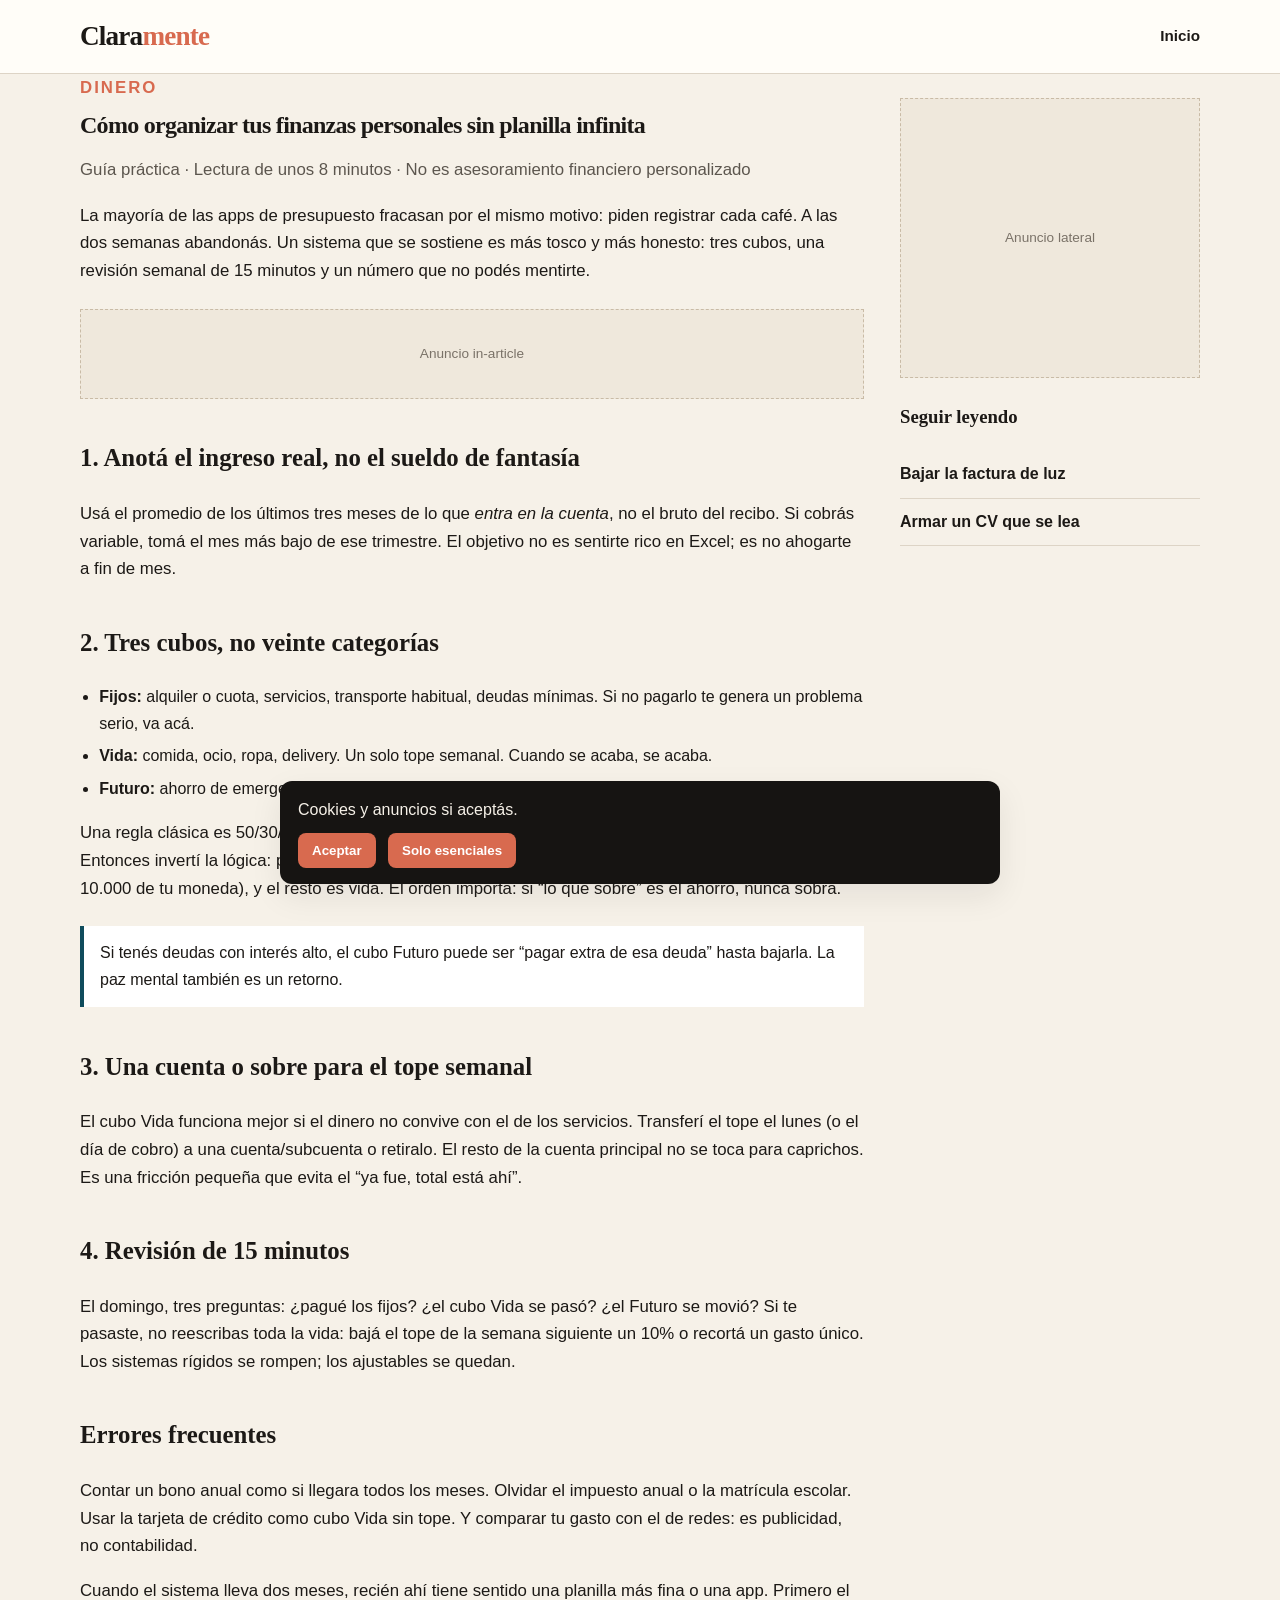
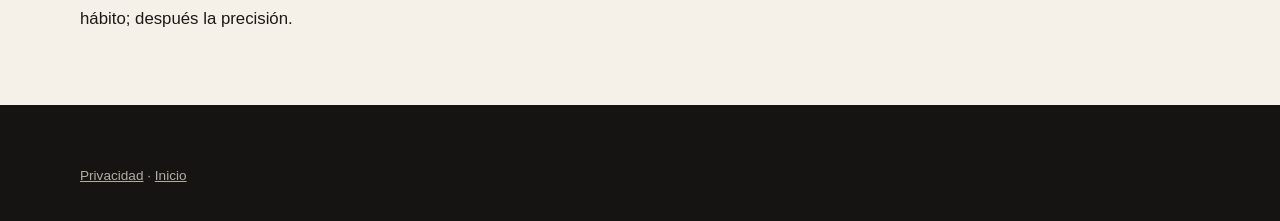
<file: sitio-informativo/articulos/finanzas-personales.html>
<!DOCTYPE html>
<html lang="es">
<head>
  <meta charset="UTF-8">
  <meta name="viewport" content="width=device-width, initial-scale=1">
  <title>Cómo organizar tus finanzas personales — Claramente</title>
  <meta name="description" content="Método de tres cubos para ordenar ingresos, gastos fijos y ahorro sin una planilla eterna.">
  <link rel="canonical" href="https://misitiocom.netlify.app/articulos/finanzas-personales.html">
  <meta property="og:title" content="Cómo organizar tus finanzas personales — Claramente">
  <meta property="og:description" content="Método de tres cubos para ordenar ingresos, gastos fijos y ahorro sin una planilla eterna.">
  <meta property="og:type" content="article">
  <meta property="og:url" content="https://misitiocom.netlify.app/articulos/finanzas-personales.html">
  <meta property="og:site_name" content="Claramente">
  <meta property="og:image" content="https://misitiocom.netlify.app/img/og-image.png">
  <script type="application/ld+json">
  {
    "@context": "https://schema.org",
    "@type": "Article",
    "headline": "Cómo organizar tus finanzas personales sin planilla infinita",
    "description": "Método de tres cubos para ordenar ingresos, gastos fijos y ahorro sin una planilla eterna.",
    "url": "https://misitiocom.netlify.app/articulos/finanzas-personales.html",
    "inLanguage": "es",
    "publisher": { "@type": "Organization", "name": "Claramente", "url": "https://misitiocom.netlify.app/" },
    "mainEntityOfPage": { "@type": "WebPage", "@id": "https://misitiocom.netlify.app/articulos/finanzas-personales.html" }
  }
  </script>
  <link rel="icon" href="../favicon.svg" type="image/svg+xml">
  <link rel="stylesheet" href="../css/styles.css">
</head>
<body>
  <header class="site-header">
    <div class="wrap header-inner">
      <a class="logo" href="../index.html">Clara<span>mente</span></a>
      <nav><ul><li><a href="../index.html">Inicio</a></li></ul></nav>
    </div>
  </header>
  <main class="wrap layout">
    <article class="prose">
      <p class="kicker">Dinero</p>
      <h1>Cómo organizar tus finanzas personales sin planilla infinita</h1>
      <p class="meta">Guía práctica · Lectura de unos 8 minutos · No es asesoramiento financiero personalizado</p>
      <p>La mayoría de las apps de presupuesto fracasan por el mismo motivo: piden registrar cada café. A las dos semanas abandonás. Un sistema que se sostiene es más tosco y más honesto: tres cubos, una revisión semanal de 15 minutos y un número que no podés mentirte.</p>
      <div class="ad-slot" data-ad-placeholder data-ad-slot="0000000003" data-ad-format="fluid">Anuncio in-article</div>
      <h2>1. Anotá el ingreso real, no el sueldo de fantasía</h2>
      <p>Usá el promedio de los últimos tres meses de lo que <em>entra en la cuenta</em>, no el bruto del recibo. Si cobrás variable, tomá el mes más bajo de ese trimestre. El objetivo no es sentirte rico en Excel; es no ahogarte a fin de mes.</p>
      <h2>2. Tres cubos, no veinte categorías</h2>
      <ul>
        <li><strong>Fijos:</strong> alquiler o cuota, servicios, transporte habitual, deudas mínimas. Si no pagarlo te genera un problema serio, va acá.</li>
        <li><strong>Vida:</strong> comida, ocio, ropa, delivery. Un solo tope semanal. Cuando se acaba, se acaba.</li>
        <li><strong>Futuro:</strong> ahorro de emergencia y, si podés, un extra para un objetivo (viaje, arreglo, estudio).</li>
      </ul>
      <p>Una regla clásica es 50/30/20, pero en muchos países de Latinoamérica los fijos se comen más del 50%. Entonces invertí la lógica: primero calculá fijos, después un mínimo de futuro (aunque sean 5.000 o 10.000 de tu moneda), y el resto es vida. El orden importa: si “lo que sobre” es el ahorro, nunca sobra.</p>
      <div class="callout">Si tenés deudas con interés alto, el cubo Futuro puede ser “pagar extra de esa deuda” hasta bajarla. La paz mental también es un retorno.</div>
      <h2>3. Una cuenta o sobre para el tope semanal</h2>
      <p>El cubo Vida funciona mejor si el dinero no convive con el de los servicios. Transferí el tope el lunes (o el día de cobro) a una cuenta/subcuenta o retiralo. El resto de la cuenta principal no se toca para caprichos. Es una fricción pequeña que evita el “ya fue, total está ahí”.</p>
      <h2>4. Revisión de 15 minutos</h2>
      <p>El domingo, tres preguntas: ¿pagué los fijos? ¿el cubo Vida se pasó? ¿el Futuro se movió? Si te pasaste, no reescribas toda la vida: bajá el tope de la semana siguiente un 10% o recortá un gasto único. Los sistemas rígidos se rompen; los ajustables se quedan.</p>
      <h2>Errores frecuentes</h2>
      <p>Contar un bono anual como si llegara todos los meses. Olvidar el impuesto anual o la matrícula escolar. Usar la tarjeta de crédito como cubo Vida sin tope. Y comparar tu gasto con el de redes: es publicidad, no contabilidad.</p>
      <p>Cuando el sistema lleva dos meses, recién ahí tiene sentido una planilla más fina o una app. Primero el hábito; después la precisión.</p>
    </article>
    <aside class="sidebar">
      <div class="ad-slot sidebar" data-ad-placeholder data-ad-slot="0000000002">Anuncio lateral</div>
      <h3>Seguir leyendo</h3>
      <div class="related">
        <a href="ahorrar-luz.html">Bajar la factura de luz</a>
        <a href="cv-destacado.html">Armar un CV que se lea</a>
      </div>
    </aside>
  </main>
  <footer class="site-footer"><p class="wrap legal"><a href="../privacidad.html">Privacidad</a> · <a href="../index.html">Inicio</a></p></footer>
  <div class="cookie" id="cookie-banner">Cookies y anuncios si aceptás.
    <div><button class="btn" id="cookie-accept" type="button">Aceptar</button>
    <button class="btn" id="cookie-reject" type="button">Solo esenciales</button></div>
  </div>
  <script src="../js/ads-config.js"></script>
  <script src="../js/main.js"></script>
</body>
</html>
</file>
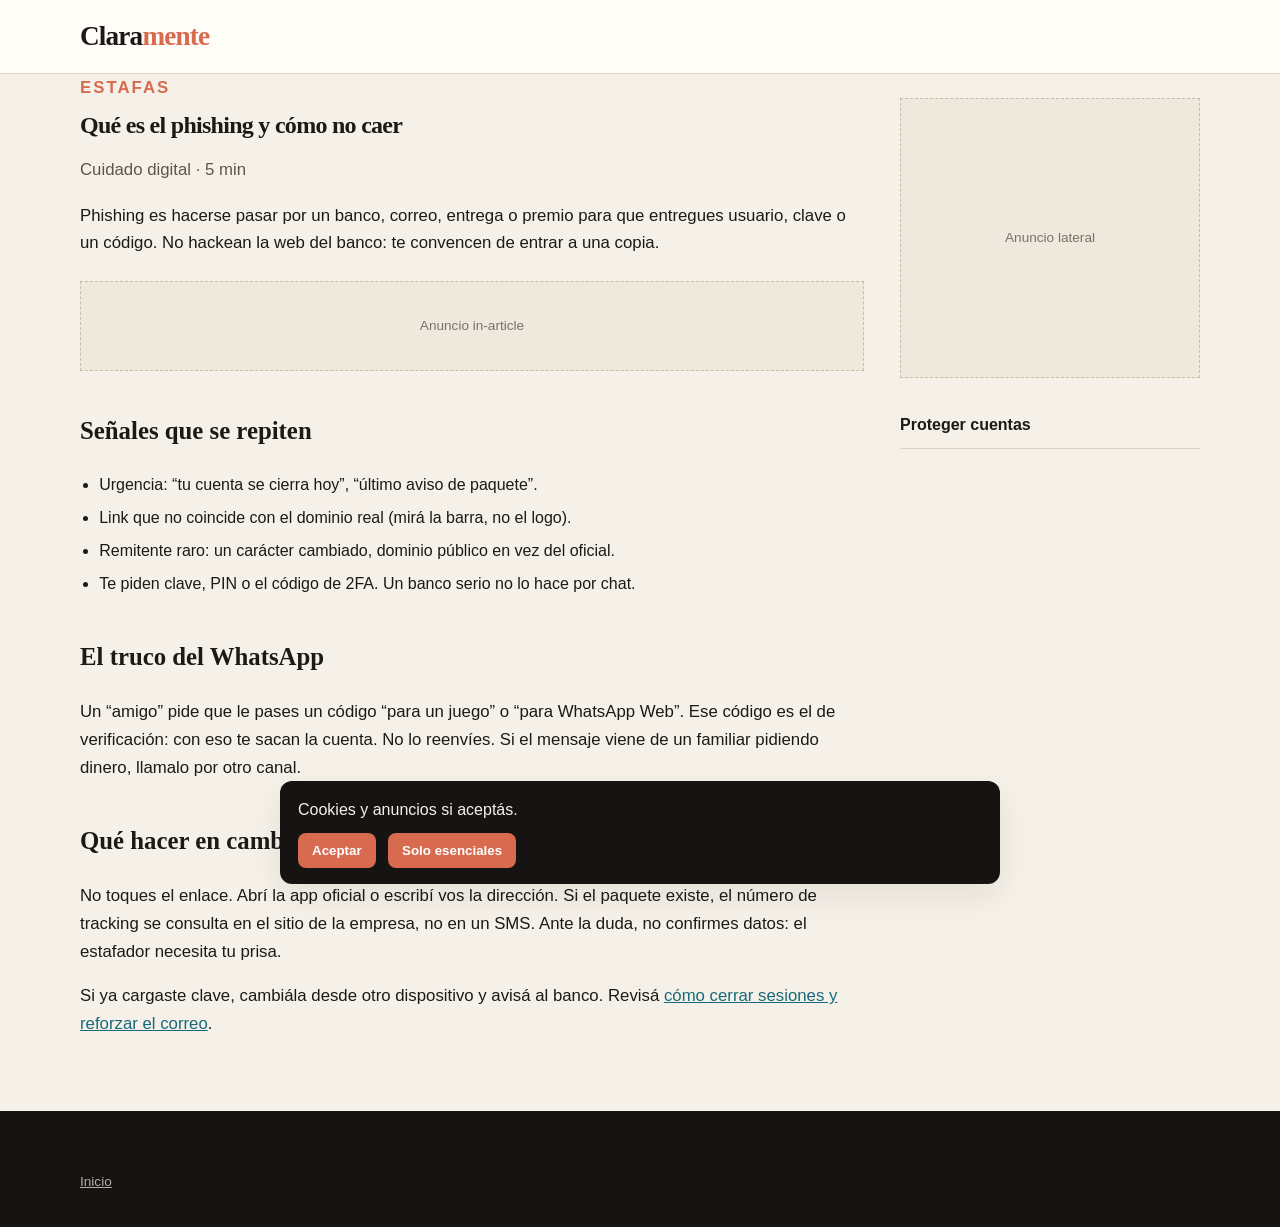
<file: sitio-informativo/articulos/phishing.html>
<!DOCTYPE html>
<html lang="es">
<head>
  <meta charset="UTF-8">
  <meta name="viewport" content="width=device-width, initial-scale=1">
  <title>Qué es el phishing y cómo no caer — Claramente</title>
  <meta name="description" content="Señales de mails, SMS y WhatsApp que buscan tus claves o datos bancarios.">
  <link rel="canonical" href="https://misitiocom.netlify.app/articulos/phishing.html">
  <meta property="og:title" content="Qué es el phishing y cómo no caer — Claramente">
  <meta property="og:description" content="Señales de mails, SMS y WhatsApp que buscan tus claves o datos bancarios.">
  <meta property="og:type" content="article">
  <meta property="og:url" content="https://misitiocom.netlify.app/articulos/phishing.html">
  <meta property="og:site_name" content="Claramente">
  <meta property="og:image" content="https://misitiocom.netlify.app/img/og-image.png">
  <script type="application/ld+json">
  {
    "@context": "https://schema.org",
    "@type": "Article",
    "headline": "Qué es el phishing y cómo no caer",
    "description": "Señales de mails, SMS y WhatsApp que buscan tus claves o datos bancarios.",
    "url": "https://misitiocom.netlify.app/articulos/phishing.html",
    "inLanguage": "es",
    "publisher": { "@type": "Organization", "name": "Claramente", "url": "https://misitiocom.netlify.app/" },
    "mainEntityOfPage": { "@type": "WebPage", "@id": "https://misitiocom.netlify.app/articulos/phishing.html" }
  }
  </script>
  <link rel="icon" href="../favicon.svg" type="image/svg+xml">
  <link rel="stylesheet" href="../css/styles.css">
</head>
<body>
  <header class="site-header">
    <div class="wrap header-inner">
      <a class="logo" href="../index.html">Clara<span>mente</span></a>
    </div>
  </header>
  <main class="wrap layout">
    <article class="prose">
      <p class="kicker">Estafas</p>
      <h1>Qué es el phishing y cómo no caer</h1>
      <p class="meta">Cuidado digital · 5 min</p>
      <p>Phishing es hacerse pasar por un banco, correo, entrega o premio para que entregues usuario, clave o un código. No hackean la web del banco: te convencen de entrar a una copia.</p>
      <div class="ad-slot" data-ad-placeholder data-ad-slot="0000000003">Anuncio in-article</div>
      <h2>Señales que se repiten</h2>
      <ul>
        <li>Urgencia: “tu cuenta se cierra hoy”, “último aviso de paquete”.</li>
        <li>Link que no coincide con el dominio real (mirá la barra, no el logo).</li>
        <li>Remitente raro: un carácter cambiado, dominio público en vez del oficial.</li>
        <li>Te piden clave, PIN o el código de 2FA. Un banco serio no lo hace por chat.</li>
      </ul>
      <h2>El truco del WhatsApp</h2>
      <p>Un “amigo” pide que le pases un código “para un juego” o “para WhatsApp Web”. Ese código es el de verificación: con eso te sacan la cuenta. No lo reenvíes. Si el mensaje viene de un familiar pidiendo dinero, llamalo por otro canal.</p>
      <h2>Qué hacer en cambio</h2>
      <p>No toques el enlace. Abrí la app oficial o escribí vos la dirección. Si el paquete existe, el número de tracking se consulta en el sitio de la empresa, no en un SMS. Ante la duda, no confirmes datos: el estafador necesita tu prisa.</p>
      <p>Si ya cargaste clave, cambiála desde otro dispositivo y avisá al banco. Revisá <a href="proteger-cuentas.html">cómo cerrar sesiones y reforzar el correo</a>.</p>
    </article>
    <aside class="sidebar">
      <div class="ad-slot sidebar" data-ad-placeholder data-ad-slot="0000000002">Anuncio lateral</div>
      <div class="related"><a href="proteger-cuentas.html">Proteger cuentas</a></div>
    </aside>
  </main>
  <footer class="site-footer"><p class="wrap legal"><a href="../index.html">Inicio</a></p></footer>
  <div class="cookie" id="cookie-banner">Cookies y anuncios si aceptás.
    <div><button class="btn" id="cookie-accept" type="button">Aceptar</button>
    <button class="btn" id="cookie-reject" type="button">Solo esenciales</button></div>
  </div>
  <script src="../js/ads-config.js"></script>
  <script src="../js/main.js"></script>
</body>
</html>
</file>
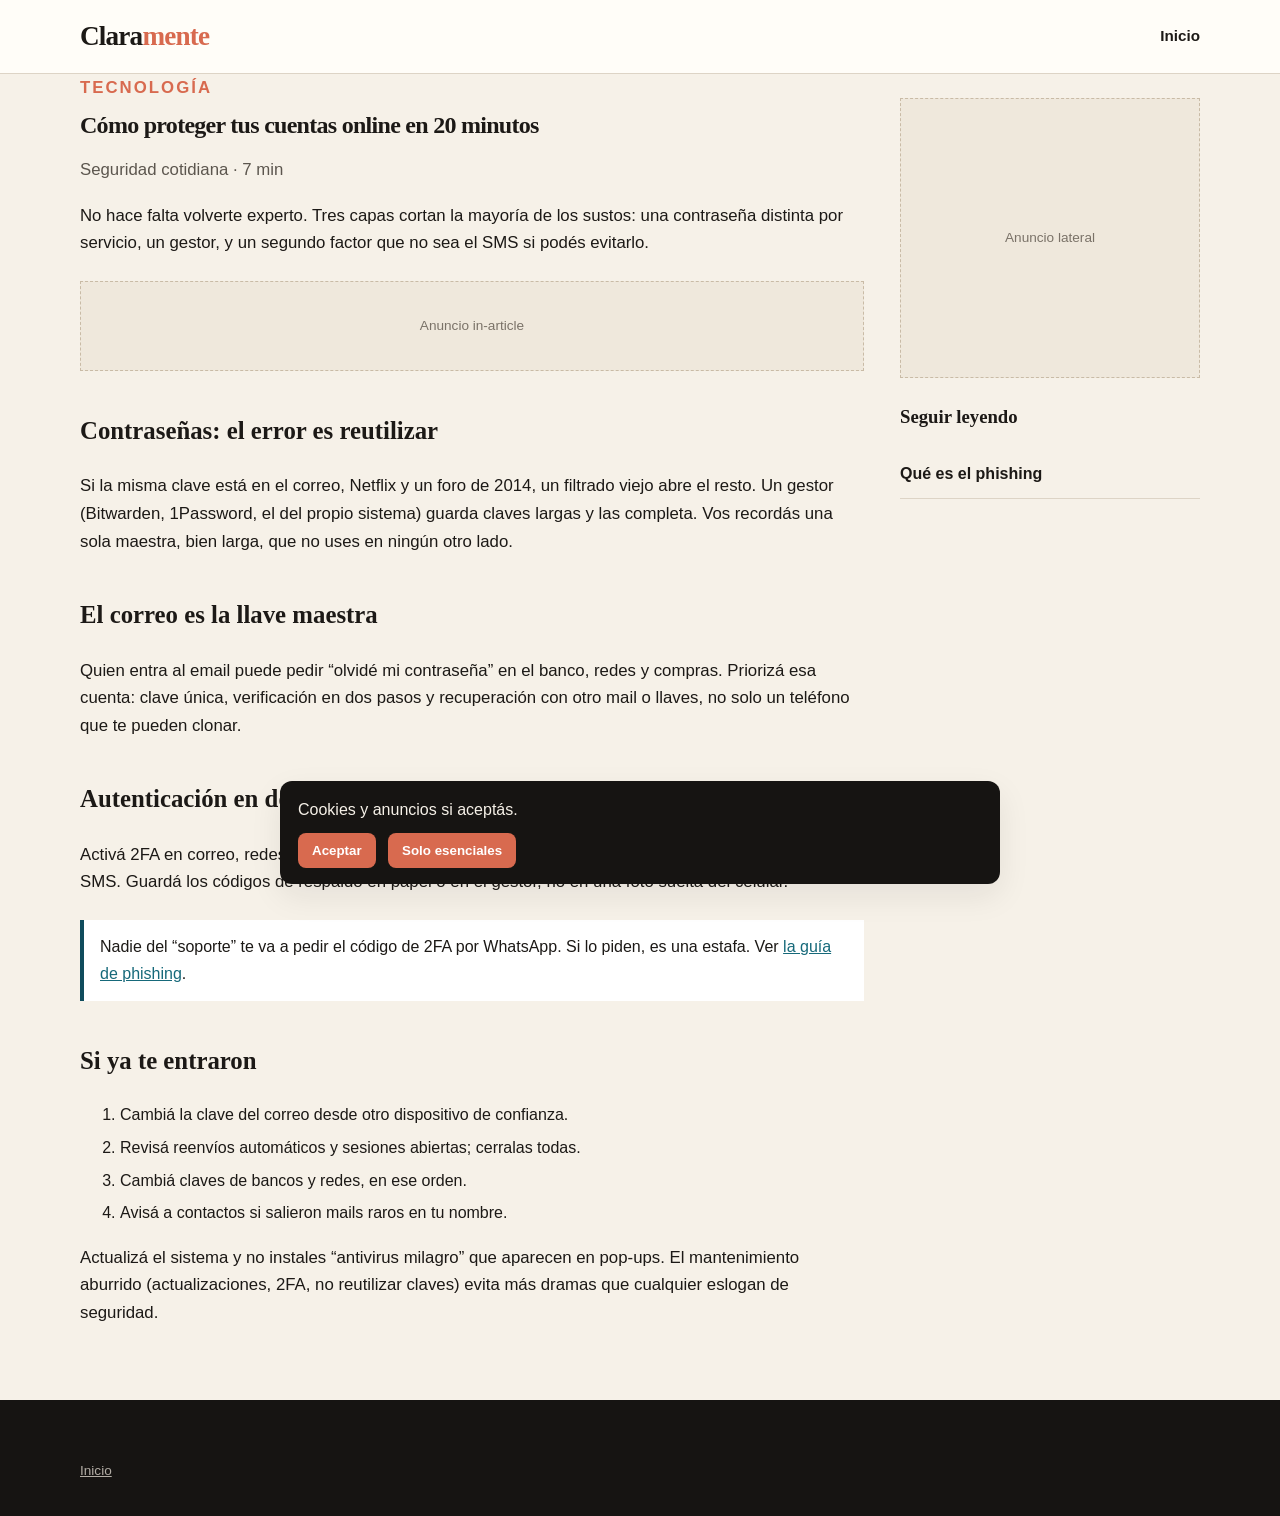
<file: sitio-informativo/articulos/proteger-cuentas.html>
<!DOCTYPE html>
<html lang="es">
<head>
  <meta charset="UTF-8">
  <meta name="viewport" content="width=device-width, initial-scale=1">
  <title>Cómo proteger tus cuentas online — Claramente</title>
  <meta name="description" content="Contraseñas únicas, autenticación en dos pasos y qué hacer si te hackean el correo.">
  <link rel="canonical" href="https://misitiocom.netlify.app/articulos/proteger-cuentas.html">
  <meta property="og:title" content="Cómo proteger tus cuentas online en 20 minutos — Claramente">
  <meta property="og:description" content="Contraseñas únicas, autenticación en dos pasos y qué hacer si te hackean el correo.">
  <meta property="og:type" content="article">
  <meta property="og:url" content="https://misitiocom.netlify.app/articulos/proteger-cuentas.html">
  <meta property="og:site_name" content="Claramente">
  <meta property="og:image" content="https://misitiocom.netlify.app/img/og-image.png">
  <script type="application/ld+json">
  {
    "@context": "https://schema.org",
    "@type": "Article",
    "headline": "Cómo proteger tus cuentas online en 20 minutos",
    "description": "Contraseñas únicas, autenticación en dos pasos y qué hacer si te hackean el correo.",
    "url": "https://misitiocom.netlify.app/articulos/proteger-cuentas.html",
    "inLanguage": "es",
    "publisher": { "@type": "Organization", "name": "Claramente", "url": "https://misitiocom.netlify.app/" },
    "mainEntityOfPage": { "@type": "WebPage", "@id": "https://misitiocom.netlify.app/articulos/proteger-cuentas.html" }
  }
  </script>
  <link rel="icon" href="../favicon.svg" type="image/svg+xml">
  <link rel="stylesheet" href="../css/styles.css">
</head>
<body>
  <header class="site-header">
    <div class="wrap header-inner">
      <a class="logo" href="../index.html">Clara<span>mente</span></a>
      <nav><ul><li><a href="../index.html">Inicio</a></li></ul></nav>
    </div>
  </header>
  <main class="wrap layout">
    <article class="prose">
      <p class="kicker">Tecnología</p>
      <h1>Cómo proteger tus cuentas online en 20 minutos</h1>
      <p class="meta">Seguridad cotidiana · 7 min</p>
      <p>No hace falta volverte experto. Tres capas cortan la mayoría de los sustos: una contraseña distinta por servicio, un gestor, y un segundo factor que no sea el SMS si podés evitarlo.</p>
      <div class="ad-slot" data-ad-placeholder data-ad-slot="0000000003">Anuncio in-article</div>
      <h2>Contraseñas: el error es reutilizar</h2>
      <p>Si la misma clave está en el correo, Netflix y un foro de 2014, un filtrado viejo abre el resto. Un gestor (Bitwarden, 1Password, el del propio sistema) guarda claves largas y las completa. Vos recordás una sola maestra, bien larga, que no uses en ningún otro lado.</p>
      <h2>El correo es la llave maestra</h2>
      <p>Quien entra al email puede pedir “olvidé mi contraseña” en el banco, redes y compras. Priorizá esa cuenta: clave única, verificación en dos pasos y recuperación con otro mail o llaves, no solo un teléfono que te pueden clonar.</p>
      <h2>Autenticación en dos pasos</h2>
      <p>Activá 2FA en correo, redes y bancos. Las apps de códigos (o llaves físicas) son más resistentes que un SMS. Guardá los códigos de respaldo en papel o en el gestor, no en una foto suelta del celular.</p>
      <div class="callout">Nadie del “soporte” te va a pedir el código de 2FA por WhatsApp. Si lo piden, es una estafa. Ver <a href="phishing.html">la guía de phishing</a>.</div>
      <h2>Si ya te entraron</h2>
      <ol>
        <li>Cambiá la clave del correo desde otro dispositivo de confianza.</li>
        <li>Revisá reenvíos automáticos y sesiones abiertas; cerralas todas.</li>
        <li>Cambiá claves de bancos y redes, en ese orden.</li>
        <li>Avisá a contactos si salieron mails raros en tu nombre.</li>
      </ol>
      <p>Actualizá el sistema y no instales “antivirus milagro” que aparecen en pop-ups. El mantenimiento aburrido (actualizaciones, 2FA, no reutilizar claves) evita más dramas que cualquier eslogan de seguridad.</p>
    </article>
    <aside class="sidebar">
      <div class="ad-slot sidebar" data-ad-placeholder data-ad-slot="0000000002">Anuncio lateral</div>
      <h3>Seguir leyendo</h3>
      <div class="related"><a href="phishing.html">Qué es el phishing</a></div>
    </aside>
  </main>
  <footer class="site-footer"><p class="wrap legal"><a href="../index.html">Inicio</a></p></footer>
  <div class="cookie" id="cookie-banner">Cookies y anuncios si aceptás.
    <div><button class="btn" id="cookie-accept" type="button">Aceptar</button>
    <button class="btn" id="cookie-reject" type="button">Solo esenciales</button></div>
  </div>
  <script src="../js/ads-config.js"></script>
  <script src="../js/main.js"></script>
</body>
</html>
</file>
<file: sitio-informativo/css/styles.css>
:root {
  --ink: #1c1916;
  --muted: #5c564e;
  --paper: #f6f1e8;
  --paper-2: #fffdf8;
  --line: #ddd4c6;
  --teal: #0f4c5c;
  --teal-2: #16697a;
  --coral: #d86a4f;
  --ad-bg: #efe8dc;
  --shadow: 0 12px 32px rgba(28, 25, 22, 0.08);
  --max: 1120px;
  --serif: "Iowan Old Style", "Palatino Linotype", Palatino, "Times New Roman", serif;
  --sans: "Segoe UI", "Helvetica Neue", Arial, sans-serif;
}

* { box-sizing: border-box; }
html { scroll-behavior: smooth; }
body {
  margin: 0;
  background: var(--paper);
  color: var(--ink);
  font-family: var(--sans);
  line-height: 1.65;
}

a { color: var(--teal-2); }
a:hover { color: var(--coral); }

.skip {
  position: absolute;
  left: -999px;
}
.skip:focus {
  left: 12px;
  top: 12px;
  background: #fff;
  padding: 8px 12px;
  z-index: 20;
}

.topbar {
  background: var(--teal);
  color: #f6f1e8;
  font-size: 0.85rem;
  padding: 8px 0;
}
.topbar .wrap {
  display: flex;
  justify-content: space-between;
  gap: 16px;
  flex-wrap: wrap;
}
.topbar a { color: #f6f1e8; text-decoration: none; }

.wrap {
  width: min(var(--max), calc(100% - 32px));
  margin-inline: auto;
}

.site-header {
  background: var(--paper-2);
  border-bottom: 1px solid var(--line);
  position: sticky;
  top: 0;
  z-index: 10;
}
.header-inner {
  display: flex;
  align-items: center;
  justify-content: space-between;
  gap: 20px;
  padding: 14px 0;
}
.logo {
  font-family: var(--serif);
  font-size: 1.7rem;
  font-weight: 700;
  color: var(--ink);
  text-decoration: none;
  letter-spacing: -0.03em;
}
.logo span { color: var(--coral); }
nav ul {
  display: flex;
  gap: 18px;
  list-style: none;
  margin: 0;
  padding: 0;
  flex-wrap: wrap;
}
nav a {
  color: var(--ink);
  text-decoration: none;
  font-weight: 600;
  font-size: 0.95rem;
}
nav a:hover, nav a[aria-current="page"] { color: var(--teal); }

.hero {
  padding: 56px 0 28px;
}
.kicker {
  text-transform: uppercase;
  letter-spacing: 0.12em;
  font-size: 0.75rem;
  font-weight: 700;
  color: var(--coral);
  margin: 0 0 10px;
}
.hero h1, .page-title, article h1 {
  font-family: var(--serif);
  font-weight: 700;
  letter-spacing: -0.03em;
  line-height: 1.15;
  margin: 0 0 14px;
}
.hero h1 { font-size: clamp(2rem, 5vw, 3.3rem); max-width: 16ch; }
.lead { font-size: 1.15rem; color: var(--muted); max-width: 62ch; }

.ad-slot {
  background: var(--ad-bg);
  border: 1px dashed #c9bba6;
  color: #7a7268;
  display: grid;
  place-items: center;
  text-align: center;
  min-height: 90px;
  margin: 24px 0;
  padding: 16px;
  font-size: 0.85rem;
}
.ad-slot.leader { min-height: 100px; }
.ad-slot.rectangle { min-height: 250px; }
.ad-slot.sidebar { min-height: 280px; position: sticky; top: 84px; }

.layout {
  display: grid;
  grid-template-columns: minmax(0, 1fr) 300px;
  gap: 36px;
  padding-bottom: 56px;
}

.cards {
  display: grid;
  grid-template-columns: repeat(auto-fill, minmax(250px, 1fr));
  gap: 20px;
}
.card {
  background: var(--paper-2);
  border: 1px solid var(--line);
  border-radius: 14px;
  overflow: hidden;
  text-decoration: none;
  color: inherit;
  box-shadow: var(--shadow);
  display: flex;
  flex-direction: column;
}
.card .thumb {
  height: 140px;
  display: grid;
  place-items: center;
  color: #fff;
  font-family: var(--serif);
  font-size: 1.4rem;
}
.t1 { background: linear-gradient(135deg, #0f4c5c, #3d8b80); }
.t2 { background: linear-gradient(135deg, #d86a4f, #e09f3e); }
.t3 { background: linear-gradient(135deg, #3d405b, #81b29a); }
.t4 { background: linear-gradient(135deg, #1d3557, #457b9d); }
.t5 { background: linear-gradient(135deg, #6d597a, #b56576); }
.t6 { background: linear-gradient(135deg, #2a9d8f, #264653); }
.card .body { padding: 16px 18px 20px; }
.card h3 { font-size: 1.15rem; margin: 0 0 8px; font-family: var(--serif); }
.card p { margin: 0; color: var(--muted); font-size: 0.95rem; }
.meta { font-size: 0.8rem; color: var(--muted); margin-bottom: 8px; }

article .meta { margin-bottom: 18px; }
.prose p { font-size: 1.05rem; }
.prose h2 {
  font-family: var(--serif);
  font-size: 1.55rem;
  margin-top: 1.6em;
}
.prose ul { padding-left: 1.2em; }
.prose li { margin: 0.4em 0; }
.callout {
  background: #fff;
  border-left: 4px solid var(--teal);
  padding: 14px 16px;
  margin: 24px 0;
}

.sidebar h3 { font-family: var(--serif); margin-top: 0; }
.related a {
  display: block;
  padding: 10px 0;
  border-bottom: 1px solid var(--line);
  text-decoration: none;
  color: var(--ink);
  font-weight: 600;
}
.newsletter {
  background: var(--teal);
  color: #fff;
  padding: 18px;
  border-radius: 12px;
  margin-top: 20px;
}
.newsletter p { margin: 0 0 10px; font-size: 0.95rem; }
.newsletter input, .form input, .form textarea {
  width: 100%;
  padding: 10px 12px;
  border: 1px solid var(--line);
  border-radius: 8px;
  font: inherit;
}
.newsletter button, .btn {
  margin-top: 8px;
  background: var(--coral);
  color: #fff;
  border: 0;
  border-radius: 8px;
  padding: 10px 14px;
  font-weight: 700;
  cursor: pointer;
}
.form { display: grid; gap: 12px; max-width: 520px; }
.btn { text-decoration: none; display: inline-block; }

.site-footer {
  background: #161412;
  color: #e7e0d6;
  padding: 36px 0 20px;
}
.footer-grid {
  display: grid;
  grid-template-columns: 2fr 1fr 1fr;
  gap: 24px;
}
.site-footer a { color: #e7e0d6; }
.legal { opacity: 0.75; font-size: 0.85rem; margin-top: 24px; }

.cookie {
  position: fixed;
  left: 16px;
  right: 16px;
  bottom: 16px;
  background: #161412;
  color: #f6f1e8;
  padding: 16px 18px;
  border-radius: 12px;
  display: none;
  z-index: 30;
  max-width: 720px;
  margin-inline: auto;
  box-shadow: var(--shadow);
}
.cookie.show { display: block; }
.cookie button {
  margin-top: 10px;
  margin-right: 8px;
}

@media (max-width: 860px) {
  .layout { grid-template-columns: 1fr; }
  .ad-slot.sidebar { position: static; }
  .footer-grid { grid-template-columns: 1fr; }
}
</file>
